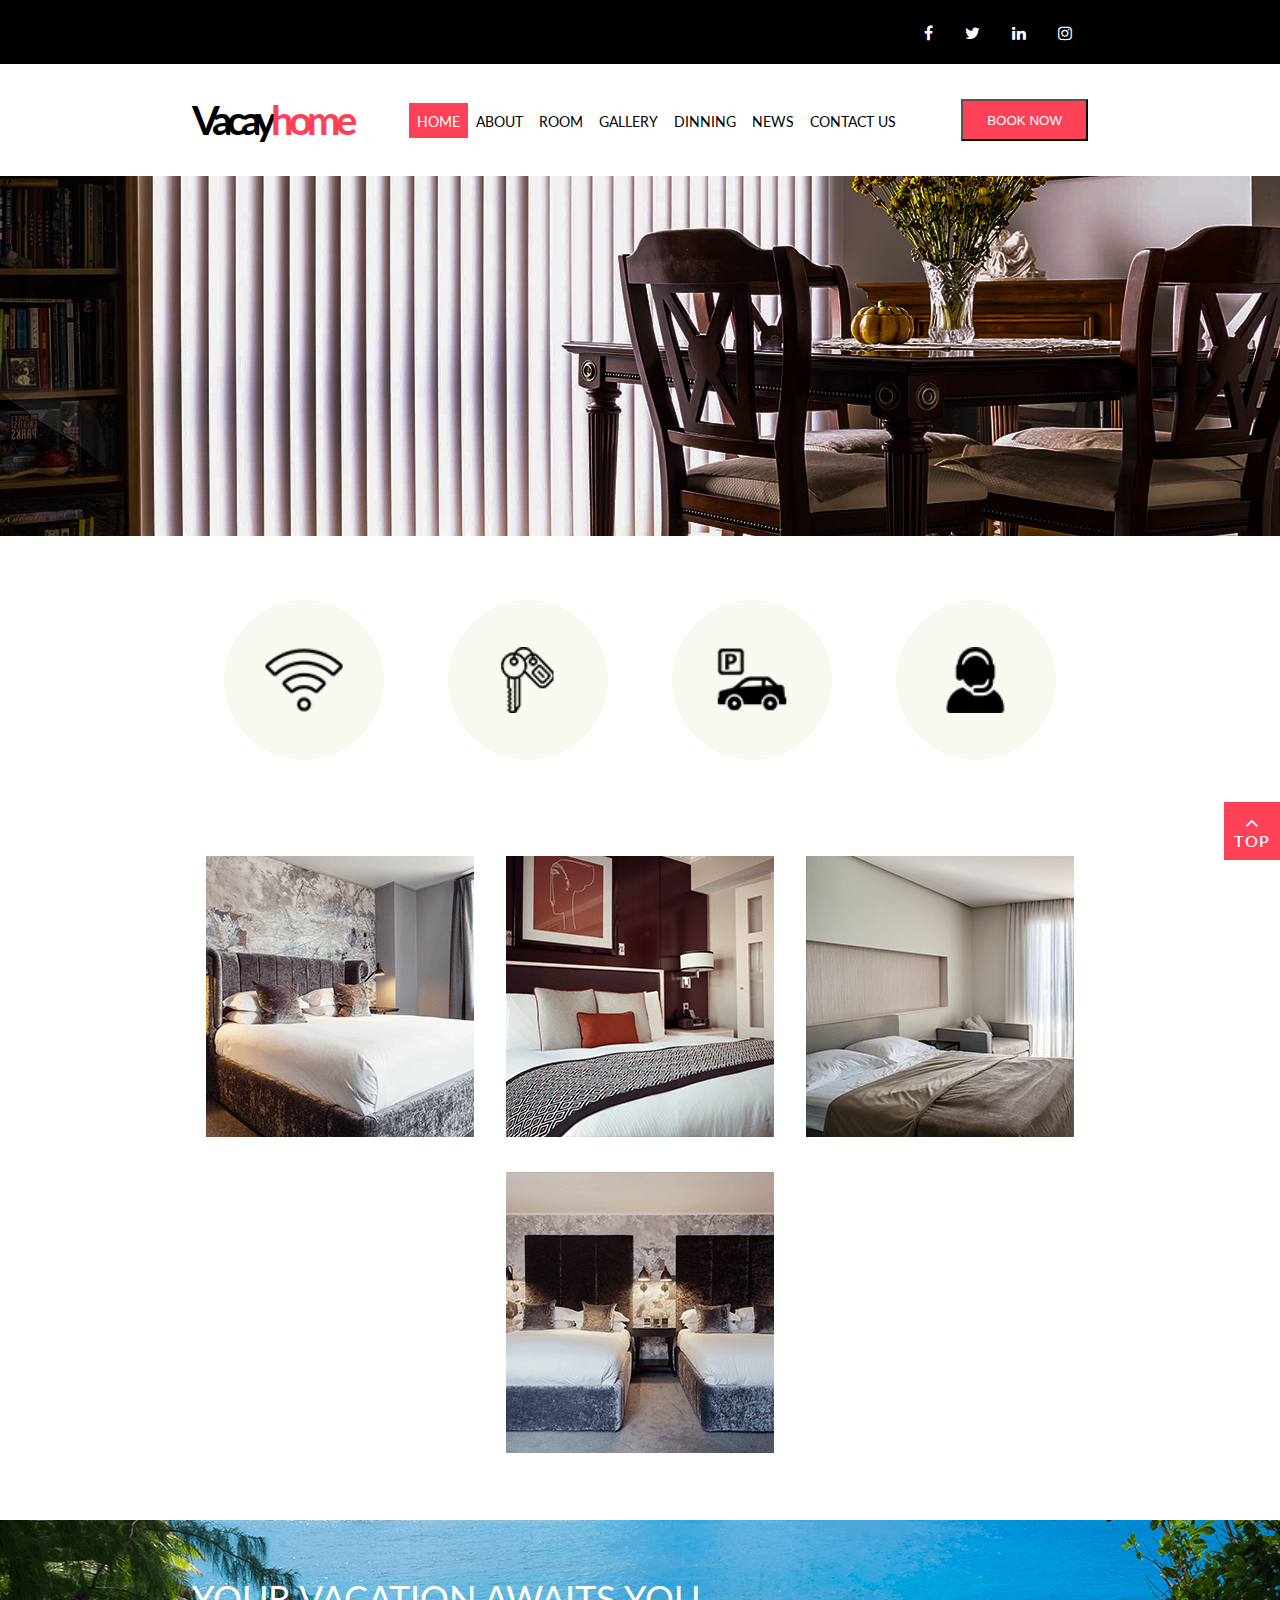
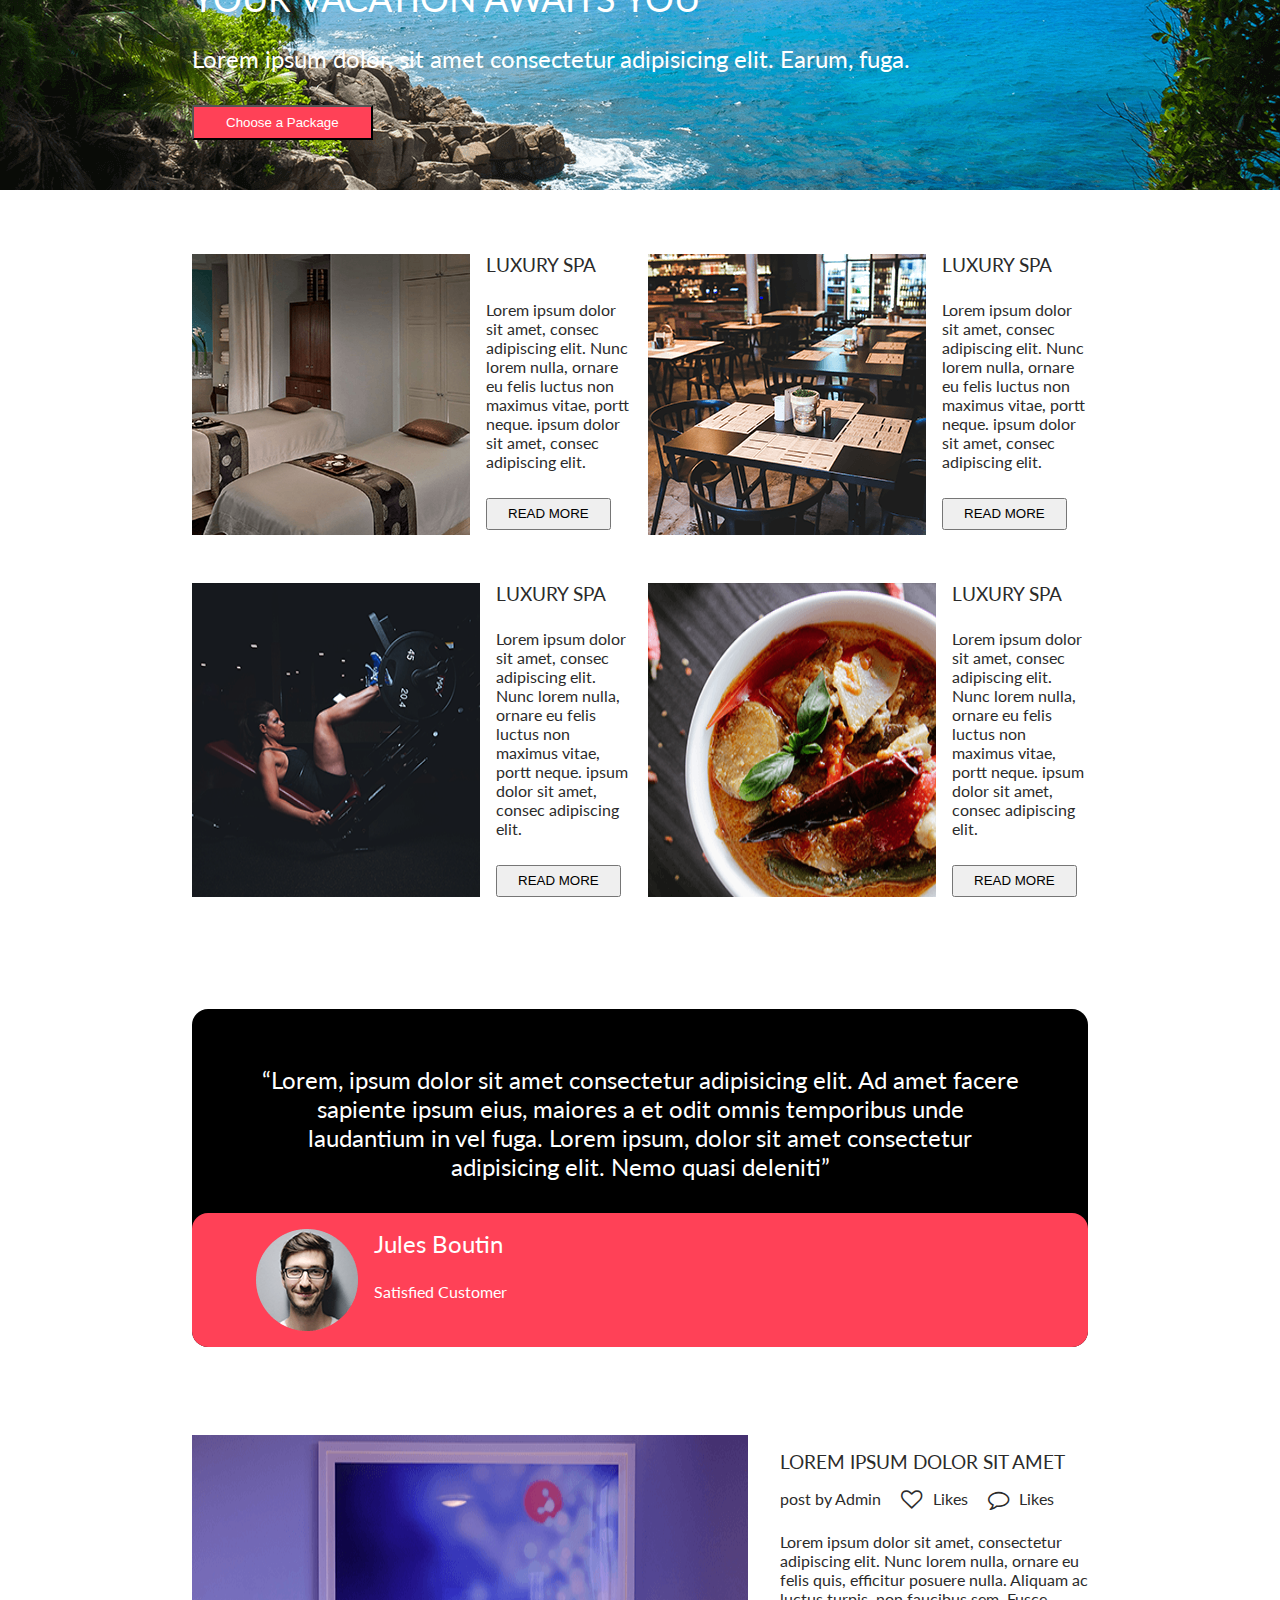
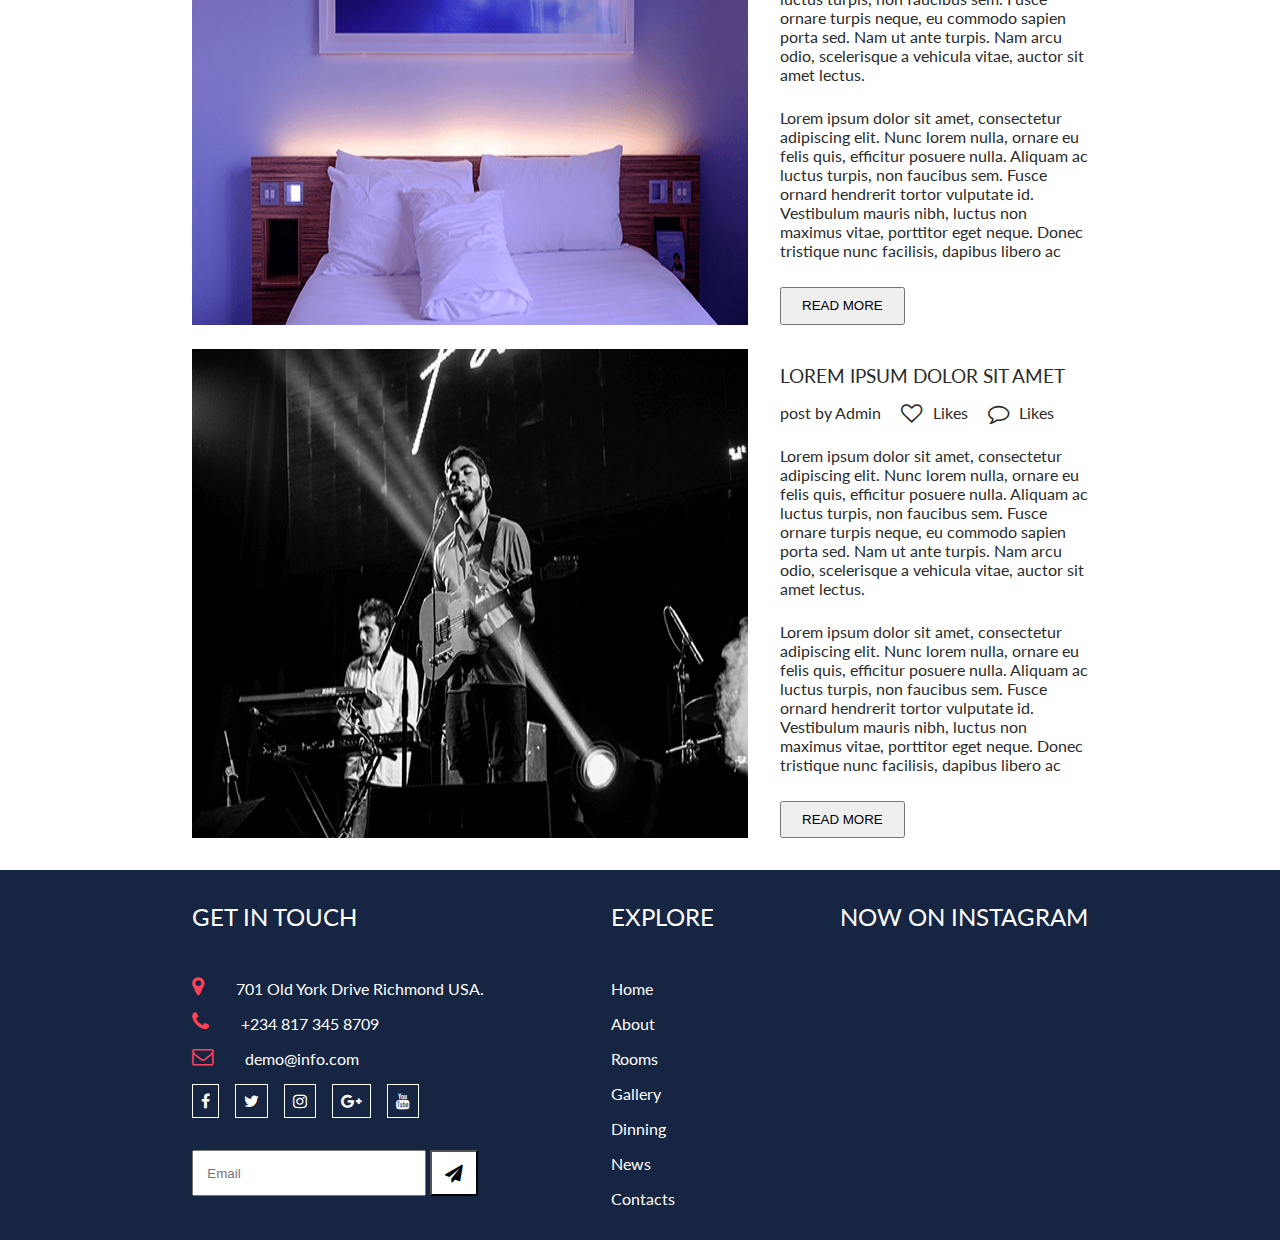
<file: index.html>
<!DOCTYPE html>
<html lang="en">
<head>
  <meta charset="UTF-8">
  <meta http-equiv="X-UA-Compatible" content="IE=edge">
  <meta name="viewport" content="width=device-width, initial-scale=1.0">
  
  <link rel="stylesheet" href="assets/font-awesome/css/font-awesome.min.css">
  <link rel="stylesheet" href="css/main.css">
  <script src="./js/script.js" defer></script>

  <title>VacayHome</title>
</head>
<body>
  <header id="scroll-up">

    <!-- header that contains the social-media-icons -->
    <section class="secondary-header">
      <div class="secondary-header__social-links container">
        <a href="https://facebook.com"><i class="fa fa-facebook"></i></a> 
        <a href="https://twitter.com"><i class="fa fa-twitter"></i></a>
        <a href="https://linkedin.com"><i class="fa fa-linkedin"></i></a>
        <a href="https://linkedin.com"><i class="fa fa-instagram"></i></a>

      </div>

    </section>

    <!-- main header contains main page's nav bar -->
    <section class="primary-header container">
      <nav class="navbar ">
        <a href="index.html"><h2 class="brand-name">Vacay<span>home</span></h2></a>
        
        <ul class="nav-links nav nav-tabs">
          <li role="presentation" class="nav-item active"><a href="index.html" aria-controls="home" role="tab" data-toggle="tab">HOME </a></li>
          <li role="presentation" class="nav-item"><a href="pages/about.html" aria-controls="about" role="tab">ABOUT</a></li>
          <li role="presentation" class="nav-item"><a href="./pages/room.html" aria-controls="room" role="tab">ROOM</a></li>
          <li role="presentation" class="nav-item"><a href="./pages/gallery.html" aria-controls="gallery" role="tab">GALLERY</a></li>
          <li role="presentation" class="nav-item"><a href="./pages/dinning.html" aria-controls="dinning" role="tab">DINNING</a></li>
          <li role="presentation" class="nav-item"><a href="./pages/news.html" aria-controls="news" role="tab">NEWS</a></li>
          <li role="presentation" class="nav-item"><a href="./pages/contact-us.html" aria-controls="contact" role="tab">CONTACT US</a></li>

        </ul>

        <div class="nav-toggler">
          <span></span>
          <span></span>
          <span></span>
        </div>

        <button class="btn btn-book">BOOK NOW</button>
    
      </nav>
    </section>

    <section class="carousel">

     
    </section>

    
  </header>
  <main>
    <!-- packages and packages cards section -->
    <section class="services container">
      <div class="services-items">
        <div class="circle">
          <img src="assets/images/icons/wifi.png" alt="" srcset="">
        </div>
        <div class="circle">
          <img src="assets/images/icons/key.png" alt="" srcset="">

        </div>
        <div class="circle">
          <img src="assets/images/icons/car.png" alt="" srcset="">

        </div>
        <div class="circle">
          <img src="assets/images/icons/user.png" alt="" srcset="">

        </div>
      
      </div>
    </section>

    <!-- gallery sections contains showcase images -->
    <section class="gallery container">
      <div class="gallery-images">
        <div>
          <img src="assets/images/room1.png" alt="" srcset="">
        </div>
        <div>
          <img src="assets/images/room2.png" alt="" srcset="">
        </div>
        <div>
          <img src="assets/images/room3.png" alt="" srcset="">
        </div>
        <div>
          <img src="assets/images/room4.png" alt="" srcset="">
        </div>

      </div>

    </section>

    <!-- choose package section -->
    <section class="choose-package">
      <div class="choose-package__description container">
        <h2>YOUR VACATION AWAITS YOU</h2>
        <p>Lorem ipsum dolor, sit amet consectetur adipisicing elit. Earum, fuga.</p>

        <button class="choose-package__btn btn">Choose a Package</button>
      </div>
    </section>

    <!-- overview -->
    <section class="overview container">
      <div class="overview-container">
        <div class="overview-container-1">
          <div class="overview-container__main-card">
            <img src="assets/images/category1.png" alt="" srcset="">
            <div class="overview-container__sub-card">
              <h3 class="card-title">LUXURY SPA</h3>
              <p class="card-body">Lorem ipsum dolor sit amet, consec adipiscing elit. Nunc lorem nulla, ornare eu felis luctus non maximus vitae, portt neque. ipsum dolor sit amet, consec adipiscing elit.</p>
              <button class="overview__cards--card__btn">READ MORE</button>
            </div>
          </div>
  
          <div class="overview-container__main-card">
            <img src="assets/images/category2.png" alt="" srcset="">
            <div class="overview-container__sub-card">
              <h3 class="card-title">LUXURY SPA</h3>
              <p class="card-body">Lorem ipsum dolor sit amet, consec adipiscing elit. Nunc lorem nulla, ornare eu felis luctus non maximus vitae, portt neque. ipsum dolor sit amet, consec adipiscing elit.</p>
              <button class="overview__cards--card__btn">READ MORE</button>
            </div>
          </div>
        </div>

        <div class="overview-container-2">
          <div class="overview-container__main-card">
            <img src="assets/images/category3.png" alt="" srcset="">
            <div class="overview-container__sub-card">
              <h3 class="card-title">LUXURY SPA</h3>
              <p class="card-body">Lorem ipsum dolor sit amet, consec adipiscing elit. Nunc lorem nulla, ornare eu felis luctus non maximus vitae, portt neque. ipsum dolor sit amet, consec adipiscing elit.</p>
              <button class="overview__cards--card__btn">READ MORE</button>
            </div>
          </div>
  
          <div class="overview-container__main-card">
            <img src="assets/images/category4.png" alt="" srcset="">
            <div class="overview-container__sub-card">
              <h3 class="card-title">LUXURY SPA</h3>
              <p class="card-body">Lorem ipsum dolor sit amet, consec adipiscing elit. Nunc lorem nulla, ornare eu felis luctus non maximus vitae, portt neque. ipsum dolor sit amet, consec adipiscing elit.</p>
              <button class="overview__cards--card__btn">READ MORE</button>
            </div>
          </div>
        </div>

       
      </div>
    </section>


    <!-- testimonial carousel section -->
    <section class="testimonial container">
      <div class="testimonial__testimonial-content ">
        <div class="testimonial-content--paragraph-div">
          <p>“Lorem, ipsum dolor sit amet consectetur adipisicing elit. Ad amet facere sapiente ipsum eius, maiores a et odit omnis temporibus unde laudantium in vel fuga. Lorem ipsum, dolor sit amet consectetur adipisicing elit. Nemo quasi deleniti”</p>
        </div>
       
        
        <div class="testimonial__user-info">
          <img src="assets/images/client1.png" alt="" srcset="">
          <div class="user-info-bio">
            <h2 class="client-name">Jules Boutin</h2>
            <p class="client-title">Satisfied Customer</p>
          </div>
        </div>
      </div>
    </section>

    <!-- blog posts section -->
    <section class="blog container">
      <div class="blog-container">
        <div class="blog-container__posts">
          <img src="assets/images/blog1.png" alt="" srcset="">
          <div class="blog-post">
            <h3>LOREM IPSUM DOLOR SIT AMET</h3>
            <div class="blog-activities">
              <span>post by Admin</span>
              <span><i class="fa fa-heart-o fa-lg"></i>Likes</span>
              <span><i class="fa fa-comment-o fa-lg"></i>Likes</span>
               <p>Lorem ipsum dolor sit amet, consectetur adipiscing elit. Nunc lorem nulla, ornare eu felis quis, efficitur posuere nulla. Aliquam ac luctus turpis, non faucibus sem. Fusce ornare turpis neque, eu commodo sapien porta sed. Nam ut ante turpis. Nam arcu odio, scelerisque a vehicula vitae, auctor sit amet lectus.</p>
  
               <p class="paragraph-2">Lorem ipsum dolor sit amet, consectetur adipiscing elit. Nunc lorem nulla, ornare eu felis quis, efficitur posuere nulla. Aliquam ac luctus turpis, non faucibus sem. Fusce ornard hendrerit tortor vulputate id. Vestibulum mauris nibh, luctus non maximus vitae, porttitor eget neque. Donec tristique nunc facilisis, dapibus libero ac</p>
  
               <button class="blog-post__btn btn">READ MORE</button>
  
            </div>
          </div>
        </div> 

        <div class="blog-container__posts">
          <img src="assets/images/blog2.png" alt="" srcset="">
          <div class="blog-post">
            <h3>LOREM IPSUM DOLOR SIT AMET</h3>
            <div class="blog-activities">
              <span>post by Admin</span>
              <span><i class="fa fa-heart-o fa-lg"></i>Likes</span>
              <span><i class="fa fa-comment-o fa-lg"></i>Likes</span>
               <p>Lorem ipsum dolor sit amet, consectetur adipiscing elit. Nunc lorem nulla, ornare eu felis quis, efficitur posuere nulla. Aliquam ac luctus turpis, non faucibus sem. Fusce ornare turpis neque, eu commodo sapien porta sed. Nam ut ante turpis. Nam arcu odio, scelerisque a vehicula vitae, auctor sit amet lectus.</p>
  
               <p class="paragraph-2">Lorem ipsum dolor sit amet, consectetur adipiscing elit. Nunc lorem nulla, ornare eu felis quis, efficitur posuere nulla. Aliquam ac luctus turpis, non faucibus sem. Fusce ornard hendrerit tortor vulputate id. Vestibulum mauris nibh, luctus non maximus vitae, porttitor eget neque. Donec tristique nunc facilisis, dapibus libero ac</p>
  
               <button class="blog-post__btn btn">READ MORE</button>
  
            </div>
          </div>
        </div> 
       
      </div> 

     
     
       
    </section>
  </main>

  <!-- footer section -->
  <footer>
    <div class="container">
      <div class="get-in-touch">
        <h2>GET IN TOUCH</h2>
        <div class="map-div">
          <i class="fa fa-map-marker fa-lg"></i>
          <span>701 Old York Drive Richmond USA.</span>
        </div>
        <div class="telephone-div">
          <i class="fa fa-phone fa-lg"></i>
          <a href="tel: +234 817 345 8709">+234 817 345 8709</a>
        </div>
        <div class="email-div">
          <i class="fa fa-envelope-o fa-lg"></i>
          <a href="mailto: demo@info.com">demo@info.com</a>
        </div>
        <div class="footer-social-links">
          <a href="#"><i class="fa fa-facebook"></i></a>
          <a href="#"><i class="fa fa-twitter"></i></a>
          <a href="#"><i class="fa fa-instagram"></i></a>
          <a href="#"><i class="fa fa-google-plus"></i></a>
          <a href="#"><i class="fa fa-youtube"></i></a>

        </div>
        <span class="email-span">
          <input type="email" placeholder="Email">
          <button><i class="fa fa-paper-plane fa-lg"></i></button>
      
        </span>
         
      </div>

      <div class="explore">
        <h2>EXPLORE</h2>
        <ul>
          <li><a href="index.html">Home</a></li>
          <li><a href="./pages/about.html">About</a></li>
          <li><a href="./pages/room.html">Rooms</a></li>
          <li><a href="./pages/gallery.html">Gallery</a></li>
          <li><a href="./pages/dinning.html">Dinning</a></li>
          <li><a href="./pages/news.html">News</a></li>
          <li><a href="./pages/contact-us.html">Contacts</a></li>

        </ul>
      </div>
      <div class="instagram-now">
        <h2>NOW ON INSTAGRAM</h2>
      </div>
    </div>

  </footer>

 
  <a href="#scroll-up" id="scroll-top">
    <span><i class="fa fa-angle-up fa-lg"></i></span>
    <span>TOP</span>
  </a>


</body>
</html>
</file>
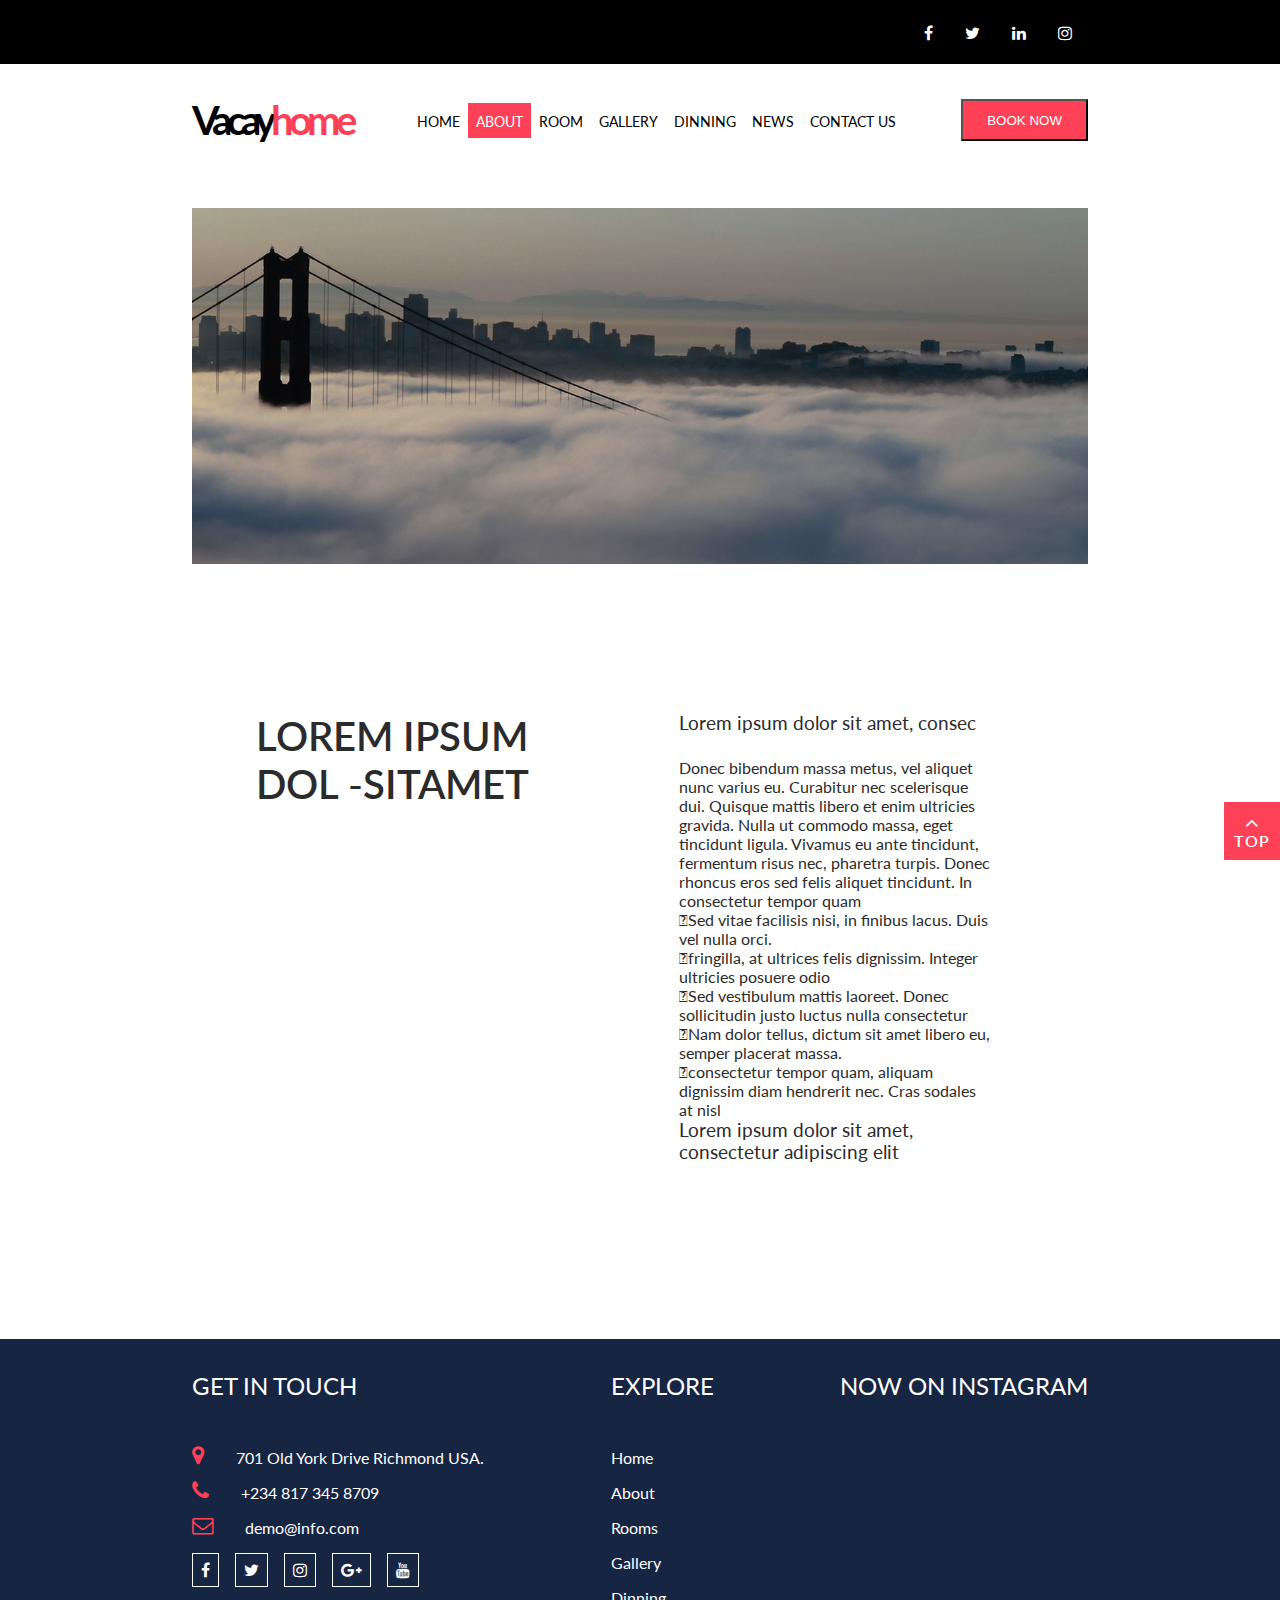
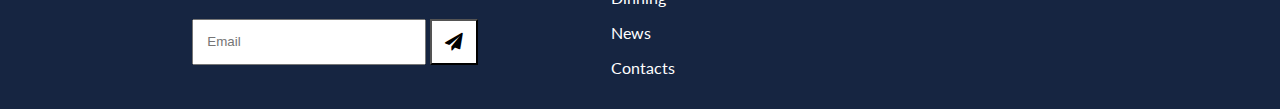
<file: pages/about.html>
<!DOCTYPE html>
<html lang="en">
<head>
  <meta charset="UTF-8">
  <meta http-equiv="X-UA-Compatible" content="IE=edge">
  <meta name="viewport" content="width=device-width, initial-scale=1.0">

  <link rel="stylesheet" href="../assets/font-awesome/css/font-awesome.min.css">

  <link rel="stylesheet" href="../css/main.css">
  <link rel="stylesheet" href="../css/about.css">
  <script src="../js/script.js" defer></script>
  <title>About</title>
</head>
<body>
  <header id="scroll-up">

    <!-- header that contains the social-media-icons -->
    <section class="secondary-header">
      <div class="secondary-header__social-links container">
        <a href="https://facebook.com"><i class="fa fa-facebook"></i></a> 
        <a href="https://twitter.com"><i class="fa fa-twitter"></i></a>
        <a href="https://linkedin.com"><i class="fa fa-linkedin"></i></a>
        <a href="https://linkedin.com"><i class="fa fa-instagram"></i></a>

      </div>

    </section>

    <!-- main header contains main page's nav bar -->
    <section class="primary-header">
      <nav class="navbar container">
        <a href="index.html"><h2 class="brand-name">Vacay<span>home</span></h2></a>
        <ul class="nav-links nav nav-tabs">
          <li role="presentation" class="nav-item "><a href="../index.html" aria-controls="home" role="tab" data-toggle="tab">HOME</a></li>
          <li role="presentation" class="nav-item active"><a href="./about.html" aria-controls="about" role="tab">ABOUT</a></li>
          <li role="presentation" class="nav-item"><a href="./room.html" aria-controls="room" role="tab">ROOM</a></li>
          <li role="presentation" class="nav-item"><a href="./gallery.html" aria-controls="gallery" role="tab">GALLERY</a></li>
          <li role="presentation" class="nav-item"><a href="./dinning.html" aria-controls="dinning" role="tab">DINNING</a></li>
          <li role="presentation" class="nav-item"><a href="./news.html" aria-controls="news" role="tab">NEWS</a></li>
          <li role="presentation" class="nav-item"><a href="./contact-us.html" aria-controls="contact" role="tab">CONTACT US</a></li>
        </ul>
        <div class="nav-toggler">
          <span></span>
          <span></span>
          <span></span>
        </div>
        <button class="btn btn-book">BOOK NOW</button>
      </nav>
    </section>

    <section class="hero container">
     <img src="../assets/images/banner3.jpg" alt="" srcset="">

    </section>

    <section class="about container">
      <div class="about__container-flex">
        <h1>
          <span> LOREM IPSUM</span>
          <span>DOL -SITAMET</span> 
        </h1>
        <div class="about-description">
          <h3>Lorem ipsum dolor sit amet, consec</h3>
          <p>Donec bibendum massa metus, vel aliquet nunc varius eu. Curabitur nec scelerisque dui. Quisque mattis libero et enim ultricies gravida. Nulla ut commodo massa, eget tincidunt ligula. Vivamus eu ante tincidunt, fermentum risus nec, pharetra turpis. Donec rhoncus eros sed felis aliquet tincidunt. In consectetur tempor quam</p>

          <ul>
            <li>Sed vitae facilisis nisi, in finibus lacus. Duis vel nulla orci.</li>
            <li>fringilla, at ultrices felis dignissim. Integer ultricies posuere odio</li>
            <li>Sed vestibulum mattis laoreet. Donec sollicitudin justo luctus nulla consectetur</li>
            <li>Nam dolor tellus, dictum sit amet libero eu, semper placerat massa.</li>
            <li>consectetur tempor quam, aliquam dignissim diam hendrerit nec. Cras sodales at nisl</li>
           
          </ul>

          <h3>Lorem ipsum dolor sit amet, consectetur adipiscing elit</h3>
        </div>
      </div>
    </section>

    
  </header>

  
 
  <!-- footer section -->
  <footer>
    <div class="container">
      <div class="get-in-touch">
        <h2>GET IN TOUCH</h2>
        <div class="map-div">
          <i class="fa fa-map-marker fa-lg"></i>
          <span>701 Old York Drive Richmond USA.</span>
        </div>
        <div class="telephone-div">
          <i class="fa fa-phone fa-lg"></i>
          <a href="tel: +234 817 345 8709">+234 817 345 8709</a>
        </div>
        <div class="email-div">
          <i class="fa fa-envelope-o fa-lg"></i>
          <a href="mailto: demo@info.com">demo@info.com</a>
        </div>
        <div class="footer-social-links">
          <a href="#"><i class="fa fa-facebook"></i></a>
          <a href="#"><i class="fa fa-twitter"></i></a>
          <a href="#"><i class="fa fa-instagram"></i></a>
          <a href="#"><i class="fa fa-google-plus"></i></a>
          <a href="#"><i class="fa fa-youtube"></i></a>

        </div>
        <span class="email-span">
          <input type="email" placeholder="Email">
          <button><i class="fa fa-paper-plane fa-lg"></i></button>
      
        </span>
         
      </div>

      <div class="explore">
        <h2>EXPLORE</h2>
        <ul>
          <li><a href="../index.html">Home</a></li>
          <li><a href="./about.html">About</a></li>
          <li><a href="./room.html">Rooms</a></li>
          <li><a href="./gallery.html">Gallery</a></li>
          <li><a href="./dinning.html">Dinning</a></li>
          <li><a href="./news.html">News</a></li>
          <li><a href="./contact-us.html">Contacts</a></li>

        </ul>
      </div>
      <div class="instagram-now">
        <h2>NOW ON INSTAGRAM</h2>
      </div>
    </div>

  </footer>

 
  <a href="#scroll-up" id="scroll-top">
    <span><i class="fa fa-angle-up fa-lg"></i></span>
    <span>TOP</span>
  </a>
  
</body>
</html>
</file>
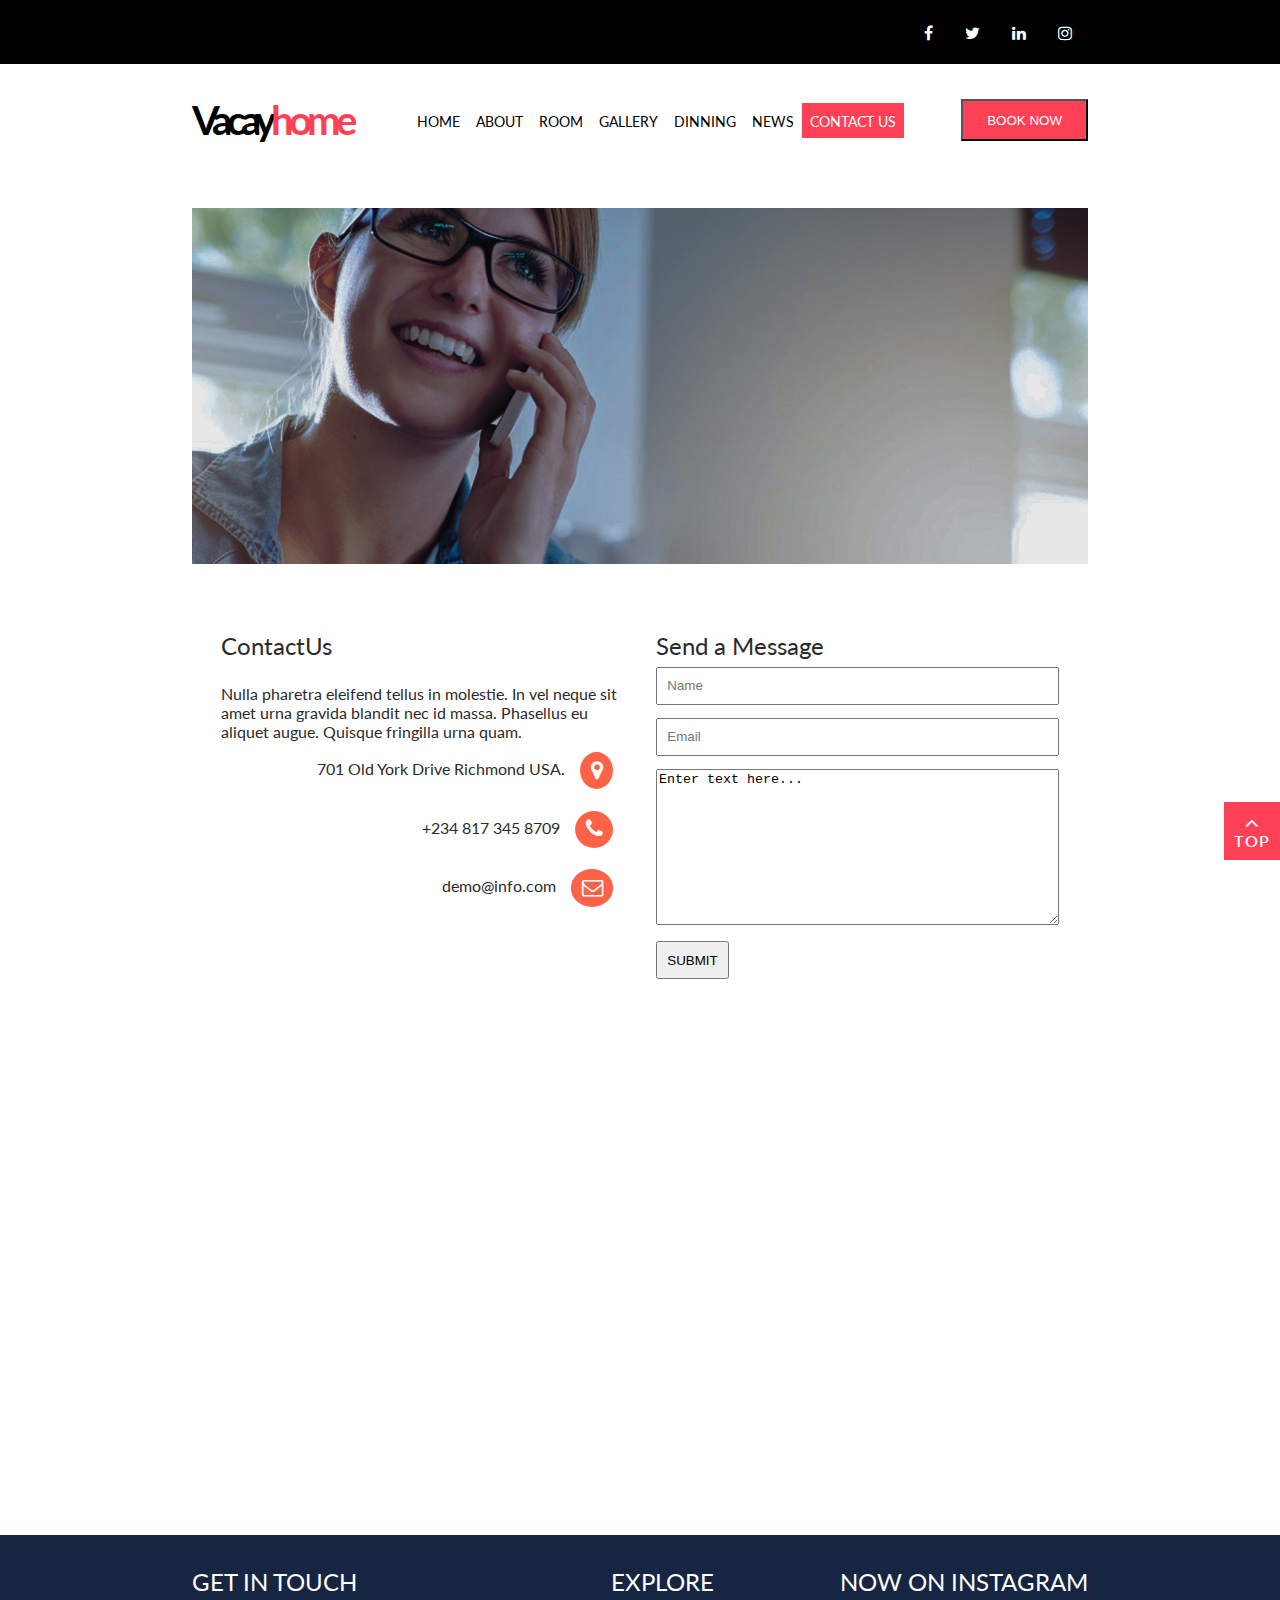
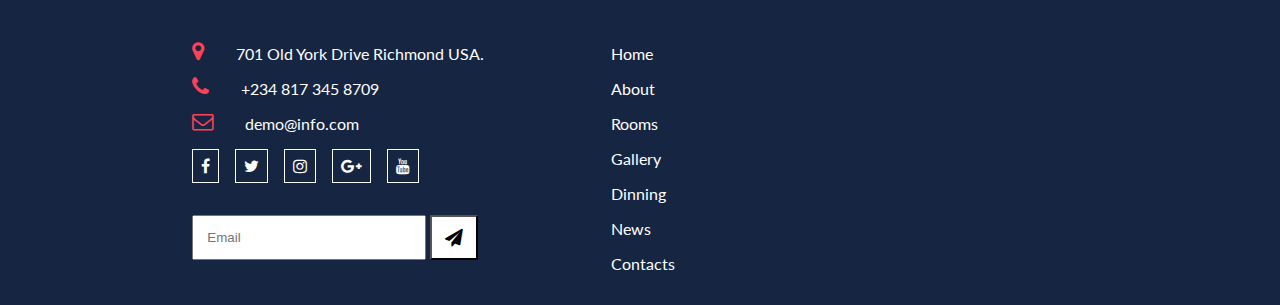
<file: pages/contact-us.html>
<!DOCTYPE html>
<html lang="en">
<head>
  <meta charset="UTF-8">
  <meta http-equiv="X-UA-Compatible" content="IE=edge">
  <meta name="viewport" content="width=device-width, initial-scale=1.0">

  <link rel="stylesheet" href="../assets/font-awesome/css/font-awesome.min.css">

  <link rel="stylesheet" href="../css/main.css">
  <link rel="stylesheet" href="../css/contact-us.css">
  <script src="../js/script.js" defer></script>

  <title>Contact us</title>
</head>
<body>
  <header id="scroll-up">

    <!-- header that contains the social-media-icons -->
    <section class="secondary-header">
      <div class="secondary-header__social-links container">
        <a href="https://facebook.com"><i class="fa fa-facebook"></i></a> 
        <a href="https://twitter.com"><i class="fa fa-twitter"></i></a>
        <a href="https://linkedin.com"><i class="fa fa-linkedin"></i></a>
        <a href="https://linkedin.com"><i class="fa fa-instagram"></i></a>

      </div>

    </section>

    <!-- main header contains main page's nav bar -->
    <section class="primary-header">
      <nav class="navbar container">
        <a href="index.html"><h2 class="brand-name">Vacay<span>home</span></h2></a>
        <ul class="nav-links nav nav-tabs">
          <li role="presentation" class="nav-item"><a href="../index.html" aria-controls="home" role="tab" data-toggle="tab">HOME</a></li>
          <li role="presentation" class="nav-item"><a href="./about.html" aria-controls="about" role="tab">ABOUT</a></li>
          <li role="presentation" class="nav-item"><a href="./room.html" aria-controls="room" role="tab">ROOM</a></li>
          <li role="presentation" class="nav-item"><a href="./gallery.html" aria-controls="gallery" role="tab">GALLERY</a></li>
          <li role="presentation" class="nav-item"><a href="./dinning.html" aria-controls="dinning" role="tab">DINNING</a></li>
          <li role="presentation" class="nav-item"><a href="./news.html" aria-controls="news" role="tab">NEWS</a></li>
          <li role="presentation" class="nav-item  active"><a href="./contact-us.html" aria-controls="contact" role="tab">CONTACT US</a></li>
        </ul>
        <div class="nav-toggler">
          <span></span>
          <span></span>
          <span></span>
        </div>
        <button class="btn btn-book">BOOK NOW</button>
      </nav>
    </section>

    <section class="hero container">
     <img src="../assets/images/banner4.jpg" alt="" srcset="">

    </section>

  </header>
  <main>
    <section class="contact">
      <div class="container contact__container">
        <div class="contact-us">
          <h2><span>Contact</span>Us</h2>
          <p>Nulla pharetra eleifend tellus in molestie. In vel neque sit amet urna gravida blandit nec id massa. Phasellus eu aliquet augue. Quisque fringilla urna quam.</p>

          <span>701 Old York Drive Richmond USA. <i class="fa fa-map-marker fa-lg"></i></span>
          <span>
            <a href="tel: +234 817 345 8709">+234 817 345 8709 <i class="fa fa-phone fa-lg"></i></a></span>
          <span> <a href="mailto: demo@info.com">demo@info.com <i class="fa fa-envelope-o fa-lg"></i></a> </span>
        </div>
        <div class="send-message">
          <h2>Send a <span>Message</span></h2>
          <form action="#">
            <input type="text" placeholder="Name">
            <input type="email" placeholder="Email">
            <textarea name="comment" id="" cols="" rows="10">Enter text here...</textarea>
            <input class="submitBtn" type="submit" value="SUBMIT">

          </form>

        </div>
      </div>
    </section>

    <section class="map-section">
      <div class="container">
        <iframe src="https://www.google.com/maps/embed?pb=!1m18!1m12!1m3!1d3946.648895745267!2d4.5913222156192495!3d8.43609699393353!2m3!1f0!2f0!3f0!3m2!1i1024!2i768!4f13.1!3m3!1m2!1s0x1037b2dd52ecffe1%3A0x7e1af4d479f7df2a!2sOlunlade%20Bus%20Stop!5e0!3m2!1sen!2sng!4v1628240713761!5m2!1sen!2sng" width="100%" height="450" style="border:0;" allowfullscreen="" loading="lazy"></iframe>
      </div>
    </section>
  </main>

  
  <!-- footer section -->
  <footer>
    <div class="container">
      <div class="get-in-touch">
        <h2>GET IN TOUCH</h2>
        <div class="map-div">
          <i class="fa fa-map-marker fa-lg"></i>
          <span>701 Old York Drive Richmond USA.</span>
        </div>
        <div class="telephone-div">
          <i class="fa fa-phone fa-lg"></i>
          <a href="tel: +234 817 345 8709">+234 817 345 8709</a>
        </div>
        <div class="email-div">
          <i class="fa fa-envelope-o fa-lg"></i>
          <a href="mailto: demo@info.com">demo@info.com</a>
        </div>
        <div class="footer-social-links">
          <a href="#"><i class="fa fa-facebook"></i></a>
          <a href="#"><i class="fa fa-twitter"></i></a>
          <a href="#"><i class="fa fa-instagram"></i></a>
          <a href="#"><i class="fa fa-google-plus"></i></a>
          <a href="#"><i class="fa fa-youtube"></i></a>

        </div>
        <span class="email-span">
          <input type="email" placeholder="Email">
          <button><i class="fa fa-paper-plane fa-lg"></i></button>
      
        </span>
         
      </div>

      <div class="explore">
        <h2>EXPLORE</h2>
        <ul>
          <li><a href="../index.html">Home</a></li>
          <li><a href="./about.html">About</a></li>
          <li><a href="./room.html">Rooms</a></li>
          <li><a href="./gallery.html">Gallery</a></li>
          <li><a href="./dinning.html">Dinning</a></li>
          <li><a href="./news.html">News</a></li>
          <li><a href="./contact-us.html">Contacts</a></li>

        </ul>
      </div>
      <div class="instagram-now">
        <h2>NOW ON INSTAGRAM</h2>
      </div>
    </div>

  </footer>

 
  <a href="#scroll-up" id="scroll-top">
    <span><i class="fa fa-angle-up fa-lg"></i></span>
    <span>TOP</span>
  </a>
  
</body>
</html>
</file>
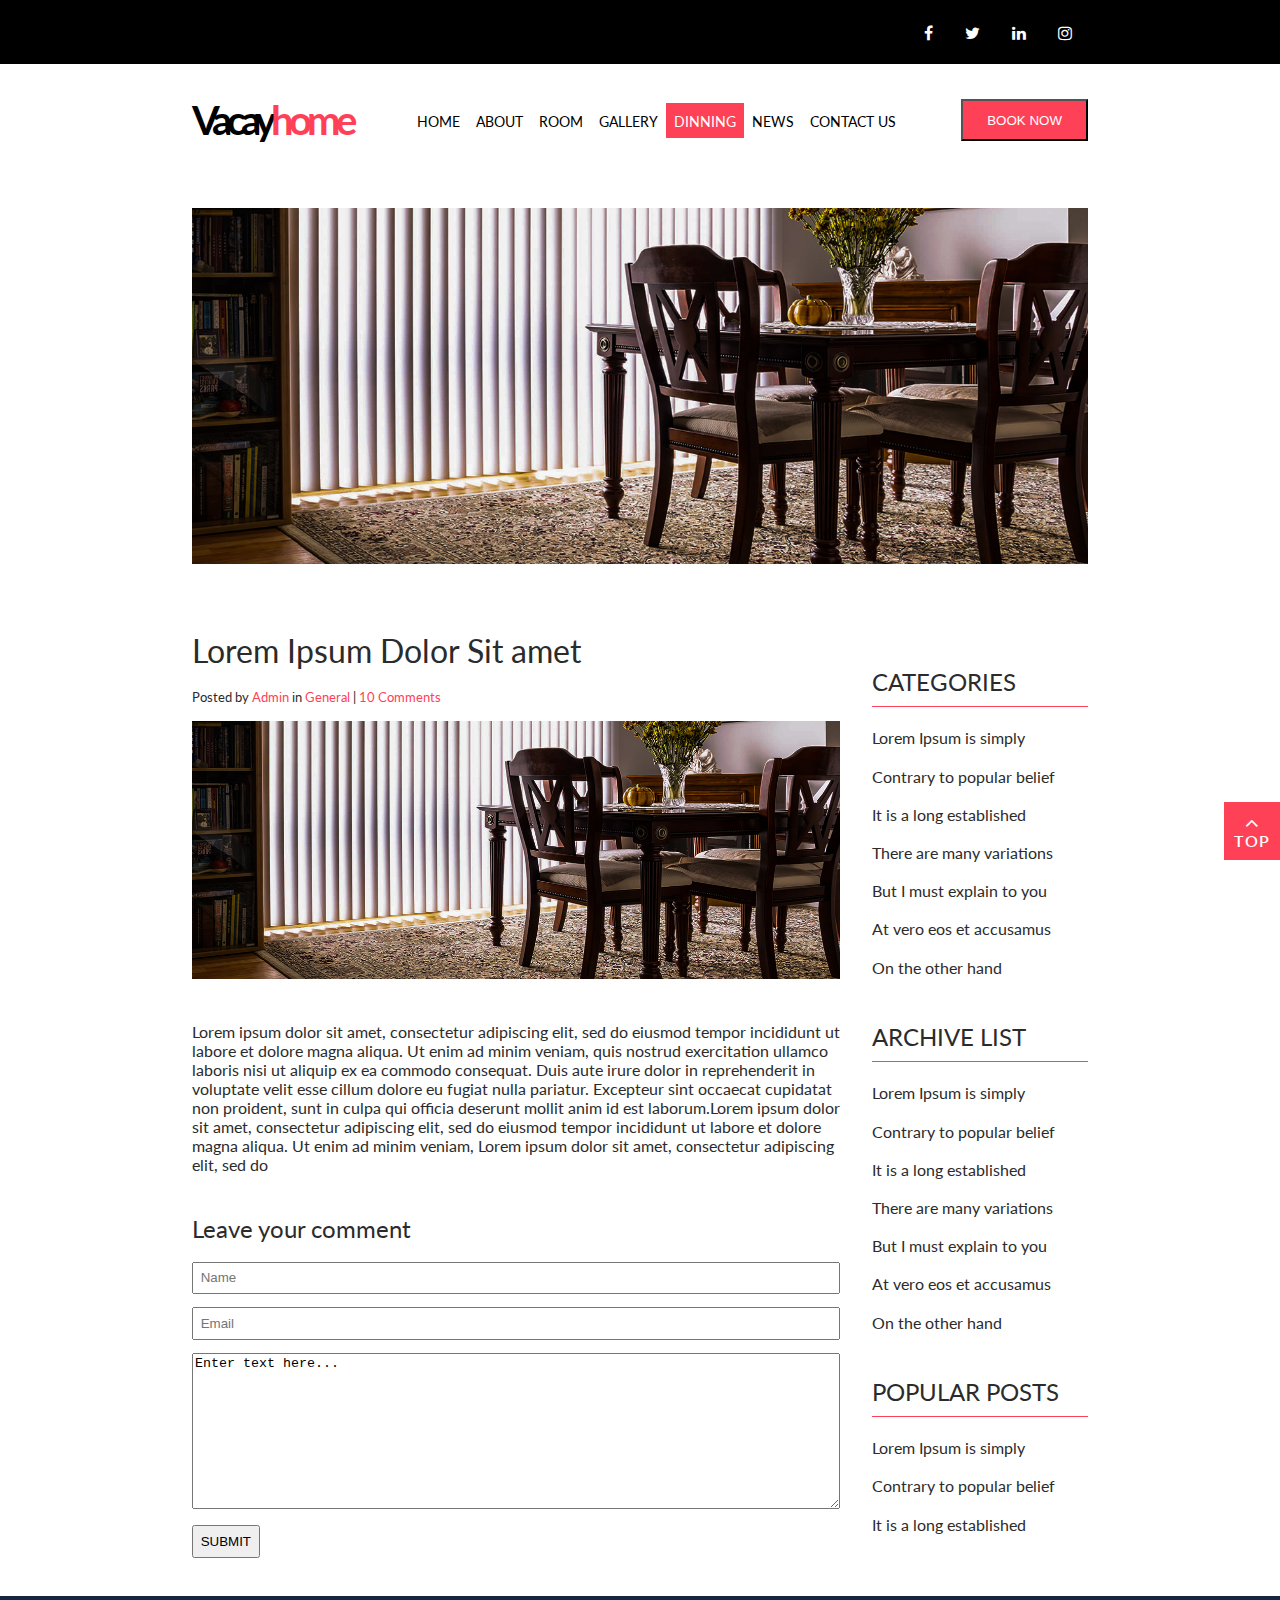
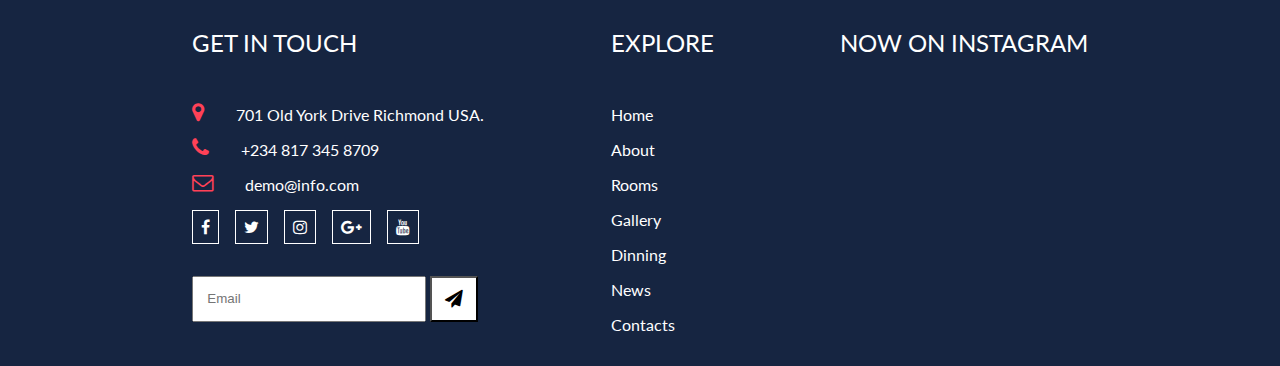
<file: pages/dinning.html>
<!DOCTYPE html>
<html lang="en">
<head>
  <meta charset="UTF-8">
  <meta http-equiv="X-UA-Compatible" content="IE=edge">
  <meta name="viewport" content="width=device-width, initial-scale=1.0">

  <link rel="stylesheet" href="../assets/font-awesome/css/font-awesome.min.css">

  <link rel="stylesheet" href="../css/main.css">
  <link rel="stylesheet" href="../css/dinning.css">
  <script src="../js/script.js" defer></script>

  <title>Dinning</title>
</head>
<body>
  <header id="scroll-up">

    <!-- header that contains the social-media-icons -->
    <section class="secondary-header">
      <div class="secondary-header__social-links container">
        <a href="https://facebook.com"><i class="fa fa-facebook"></i></a> 
        <a href="https://twitter.com"><i class="fa fa-twitter"></i></a>
        <a href="https://linkedin.com"><i class="fa fa-linkedin"></i></a>
        <a href="https://linkedin.com"><i class="fa fa-instagram"></i></a>

      </div>

    </section>

    <!-- main header contains main page's nav bar -->
    <section class="primary-header">
      <nav class="navbar container">
        <a href="index.html"><h2 class="brand-name">Vacay<span>home</span></h2></a>
        <ul class="nav-links nav nav-tabs">
          <li role="presentation" class="nav-item"><a href="../index.html" aria-controls="home" role="tab" data-toggle="tab">HOME</a></li>
          <li role="presentation" class="nav-item"><a href="./about.html" aria-controls="about" role="tab">ABOUT</a></li>
          <li role="presentation" class="nav-item"><a href="./room.html" aria-controls="room" role="tab">ROOM</a></li>
          <li role="presentation" class="nav-item"><a href="./gallery.html" aria-controls="gallery" role="tab">GALLERY</a></li>
          <li role="presentation" class="nav-item  active"><a href="./dinning.html" aria-controls="dinning" role="tab">DINNING</a></li>
          <li role="presentation" class="nav-item"><a href="./news.html" aria-controls="news" role="tab">NEWS</a></li>
          <li role="presentation" class="nav-item"><a href="./contact-us.html" aria-controls="contact" role="tab">CONTACT US</a></li>
        </ul>

        <div class="nav-toggler">
          <span></span>
          <span></span>
          <span></span>
        </div>
        <button class="btn btn-book">BOOK NOW</button>
      </nav>
    </section>

    <section class="hero container">
     <img src="../assets/images/banner2.jpg" alt="" srcset="">

    </section>

   
    
  </header>

  <main>
    <section class="dining">
      <div class="container dinning__container">
        <div class="dinning-main">
          <h1>Lorem Ipsum Dolor Sit amet</h1>
          <small>Posted by <span>Admin</span>  in <span>General</span>  | <span>10 Comments</span> </small>

          <img src="../assets/images/banner2.jpg" alt="">

          <p>Lorem ipsum dolor sit amet, consectetur adipiscing elit, sed do eiusmod tempor incididunt ut labore et dolore magna aliqua. Ut enim ad minim veniam, quis nostrud exercitation ullamco laboris nisi ut aliquip ex ea commodo consequat. Duis aute irure dolor in reprehenderit in voluptate velit esse cillum dolore eu fugiat nulla pariatur. Excepteur sint occaecat cupidatat non proident, sunt in culpa qui officia deserunt mollit anim id est laborum.Lorem ipsum dolor sit amet, consectetur adipiscing elit, sed do eiusmod tempor incididunt ut labore et dolore magna aliqua. Ut enim ad minim veniam, Lorem ipsum dolor sit amet, consectetur adipiscing elit, sed do</p>

          <form action="#">
            <h2>Leave your comment</h2>

            <input type="text" placeholder="Name">
            <input type="email" placeholder="Email">
            <textarea name="comment" id="" cols="" rows="10">Enter text here...</textarea>
            <input class="submitBtn" type="submit" value="SUBMIT">

          </form>
        </div>
        <div class="dinning-aside">
          <h2>CATEGORIES</h2>
         
          <ul>
            <li>
              <a href="#">Lorem Ipsum is simply</a>
            </li>
              <li>
                <a href="#"> Contrary to popular belief</a>
              </li>
              <li><a href="#">It is a long established</a>
                </li>
                <li><a href="#">There are many variations </a>
                </li>
                <li>
                  <a href="#">But I must explain to you </a>
                </li>
                <li>
                    <a href="#">At vero eos et accusamus</a>
                </li>
                <li>
                      <a href="#"> On the other hand</a>
                </li>
          </ul>

          <h2>ARCHIVE LIST</h2>
         
          <ul>
            <li>
              <a href="#">Lorem Ipsum is simply</a>
            </li>
              <li>
                <a href="#"> Contrary to popular belief</a>
              </li>
              <li><a href="#">It is a long established</a>
                </li>
                <li><a href="#">There are many variations </a>
                </li>
                <li>
                  <a href="#">But I must explain to you </a>
                </li>
                <li>
                    <a href="#">At vero eos et accusamus</a>
                </li>
                <li>
                      <a href="#"> On the other hand</a>
                </li>
          </ul>

          <h2>POPULAR POSTS</h2>
         
          <ul>
            <li>
              <a href="#">Lorem Ipsum is simply</a>
            </li>
              <li>
                <a href="#"> Contrary to popular belief</a>
              </li>
              <li><a href="#">It is a long established</a>
                </li>
                
              
          </ul>

        </div>
      </div>
    </section>
  </main>

  
 
  <!-- footer section -->
  <footer>
    <div class="container">
      <div class="get-in-touch">
        <h2>GET IN TOUCH</h2>
        <div class="map-div">
          <i class="fa fa-map-marker fa-lg"></i>
          <span>701 Old York Drive Richmond USA.</span>
        </div>
        <div class="telephone-div">
          <i class="fa fa-phone fa-lg"></i>
          <a href="tel: +234 817 345 8709">+234 817 345 8709</a>
        </div>
        <div class="email-div">
          <i class="fa fa-envelope-o fa-lg"></i>
          <a href="mailto: demo@info.com">demo@info.com</a>
        </div>
        <div class="footer-social-links">
          <a href="#"><i class="fa fa-facebook"></i></a>
          <a href="#"><i class="fa fa-twitter"></i></a>
          <a href="#"><i class="fa fa-instagram"></i></a>
          <a href="#"><i class="fa fa-google-plus"></i></a>
          <a href="#"><i class="fa fa-youtube"></i></a>

        </div>
        <span class="email-span">
          <input type="email" placeholder="Email">
          <button><i class="fa fa-paper-plane fa-lg"></i></button>
      
        </span>
         
      </div>

      <div class="explore">
        <h2>EXPLORE</h2>
        <ul>
          <li><a href="../index.html">Home</a></li>
          <li><a href="./about.html">About</a></li>
          <li><a href="./room.html">Rooms</a></li>
          <li><a href="./gallery.html">Gallery</a></li>
          <li><a href="./dinning.html">Dinning</a></li>
          <li><a href="./news.html">News</a></li>
          <li><a href="./contact-us.html">Contacts</a></li>

        </ul>
      </div>
      <div class="instagram-now">
        <h2>NOW ON INSTAGRAM</h2>
      </div>
    </div>

  </footer>

 
  <a href="#scroll-up" id="scroll-top">
    <span><i class="fa fa-angle-up fa-lg"></i></span>
    <span>TOP</span>
  </a>
  
</body>
</html>
</file>
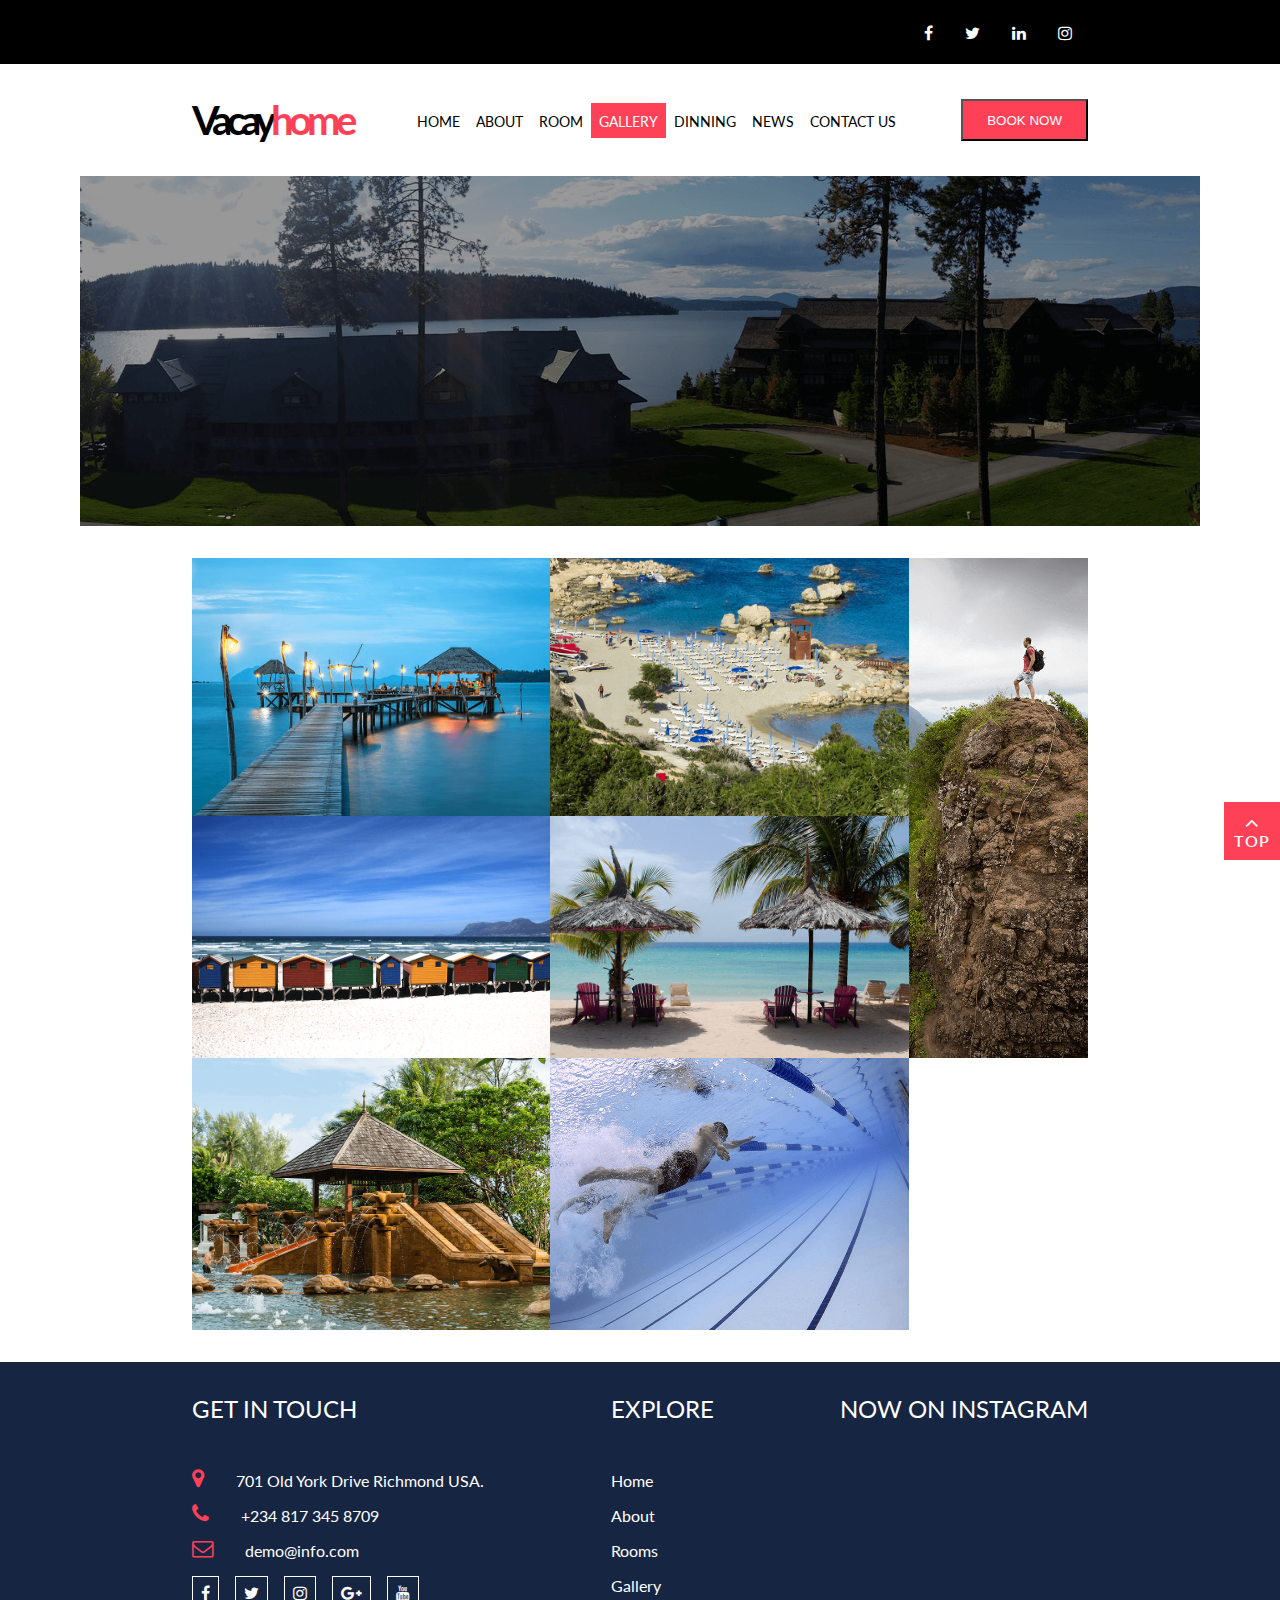
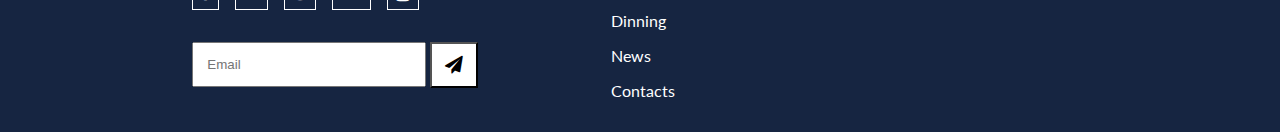
<file: pages/gallery.html>
<!DOCTYPE html>
<html lang="en">
<head>
  <meta charset="UTF-8">
  <meta http-equiv="X-UA-Compatible" content="IE=edge">
  <meta name="viewport" content="width=device-width, initial-scale=1.0">

  <link rel="stylesheet" href="../assets/font-awesome/css/font-awesome.min.css">

  <link rel="stylesheet" href="../css/main.css">
  <link rel="stylesheet" href="../css/gallery.css">
  <script src="../js/script.js" defer></script>

  <title>Gallery</title>
</head>
<body>
  <header id="scroll-up">

    <!-- header that contains the social-media-icons -->
    <section class="secondary-header">
      <div class="secondary-header__social-links container">
        <a href="https://facebook.com"><i class="fa fa-facebook"></i></a> 
        <a href="https://twitter.com"><i class="fa fa-twitter"></i></a>
        <a href="https://linkedin.com"><i class="fa fa-linkedin"></i></a>
        <a href="https://linkedin.com"><i class="fa fa-instagram"></i></a>

      </div>

    </section>

    <!-- main header contains main page's nav bar -->
    <section class="primary-header">
      <nav class="navbar container">
        <a href="index.html"><h2 class="brand-name">Vacay<span>home</span></h2></a>
        <ul class="nav-links nav nav-tabs">
          <li role="presentation" class="nav-item"><a href="../index.html" aria-controls="home" role="tab" data-toggle="tab">HOME</a></li>
          <li role="presentation" class="nav-item"><a href="./about.html" aria-controls="about" role="tab">ABOUT</a></li>
          <li role="presentation" class="nav-item"><a href="./room.html" aria-controls="room" role="tab">ROOM</a></li>
          <li role="presentation" class="nav-item  active"><a href="./gallery.html" aria-controls="gallery" role="tab">GALLERY</a></li>
          <li role="presentation" class="nav-item"><a href="./dinning.html" aria-controls="dinning" role="tab">DINNING</a></li>
          <li role="presentation" class="nav-item"><a href="./news.html" aria-controls="news" role="tab">NEWS</a></li>
          <li role="presentation" class="nav-item"><a href="./contact-us.html" aria-controls="contact" role="tab">CONTACT US</a></li>
        </ul>

        <div class="nav-toggler">
          <span></span>
          <span></span>
          <span></span>
        </div>
        <button class="btn btn-book">BOOK NOW</button>
      </nav>
    </section>

    <section class="gallery-hero ">
     <img src="../assets/images/inner-banner.png" alt="" srcset="">

    </section>

    
    
  </header>

  <main>
    <section class="gallery-section">
      <div class="container gallery">
        <figure class="gallery__item gallery__item--1">
          <img src="../assets/images/gallery1.png" class="gallery__img" alt="Image 1">
        </figure>
        <figure class="gallery__item gallery__item--2">
          <img src="../assets/images/gallery2.png" class="gallery__img" alt="Image 2">
        </figure>
        <figure class="gallery__item gallery__item--3">
          <img src="../assets/images/gallery3.png" class="gallery__img" alt="Image 3">
        </figure>
        <figure class="gallery__item gallery__item--4">
          <img src="../assets/images/gallery4.png" class="gallery__img" alt="Image 4">
        </figure>
        <figure class="gallery__item gallery__item--5">
          <img src="../assets/images/gallery5.png" class="gallery__img" alt="Image 5">
        </figure>
        <figure class="gallery__item gallery__item--6">
          <img src="../assets/images/gallery6-6.jpg" class="gallery__img" alt="Image 6">
        </figure>
        <figure class="gallery__item gallery__item--7">
          <img src="../assets/images/gallery7.png" class="gallery__img" alt="Image 6">
        </figure> 
        <figure class="gallery__item gallery__item--8">
          <img src="../assets/images/gallery8.png" class="gallery__img" alt="Image 6">
        </figure>
      </div>
    </section>
    
  </main>

  
  <!-- footer section -->
  <footer>
    <div class="container">
      <div class="get-in-touch">
        <h2>GET IN TOUCH</h2>
        <div class="map-div">
          <i class="fa fa-map-marker fa-lg"></i>
          <span>701 Old York Drive Richmond USA.</span>
        </div>
        <div class="telephone-div">
          <i class="fa fa-phone fa-lg"></i>
          <a href="tel: +234 817 345 8709">+234 817 345 8709</a>
        </div>
        <div class="email-div">
          <i class="fa fa-envelope-o fa-lg"></i>
          <a href="mailto: demo@info.com">demo@info.com</a>
        </div>
        <div class="footer-social-links">
          <a href="#"><i class="fa fa-facebook"></i></a>
          <a href="#"><i class="fa fa-twitter"></i></a>
          <a href="#"><i class="fa fa-instagram"></i></a>
          <a href="#"><i class="fa fa-google-plus"></i></a>
          <a href="#"><i class="fa fa-youtube"></i></a>

        </div>
        <span class="email-span">
          <input type="email" placeholder="Email">
          <button><i class="fa fa-paper-plane fa-lg"></i></button>
      
        </span>
         
      </div>

      <div class="explore">
        <h2>EXPLORE</h2>
        <ul>
          <li><a href="../index.html">Home</a></li>
          <li><a href="./about.html">About</a></li>
          <li><a href="./room.html">Rooms</a></li>
          <li><a href="./gallery.html">Gallery</a></li>
          <li><a href="./dinning.html">Dinning</a></li>
          <li><a href="./news.html">News</a></li>
          <li><a href="./contact-us.html">Contacts</a></li>

        </ul>
      </div>
      <div class="instagram-now">
        <h2>NOW ON INSTAGRAM</h2>
      </div>
    </div>

  </footer>

 
  <a href="#scroll-up" id="scroll-top">
    <span><i class="fa fa-angle-up fa-lg"></i></span>
    <span>TOP</span>
  </a>
  
</body>
</html>
</file>
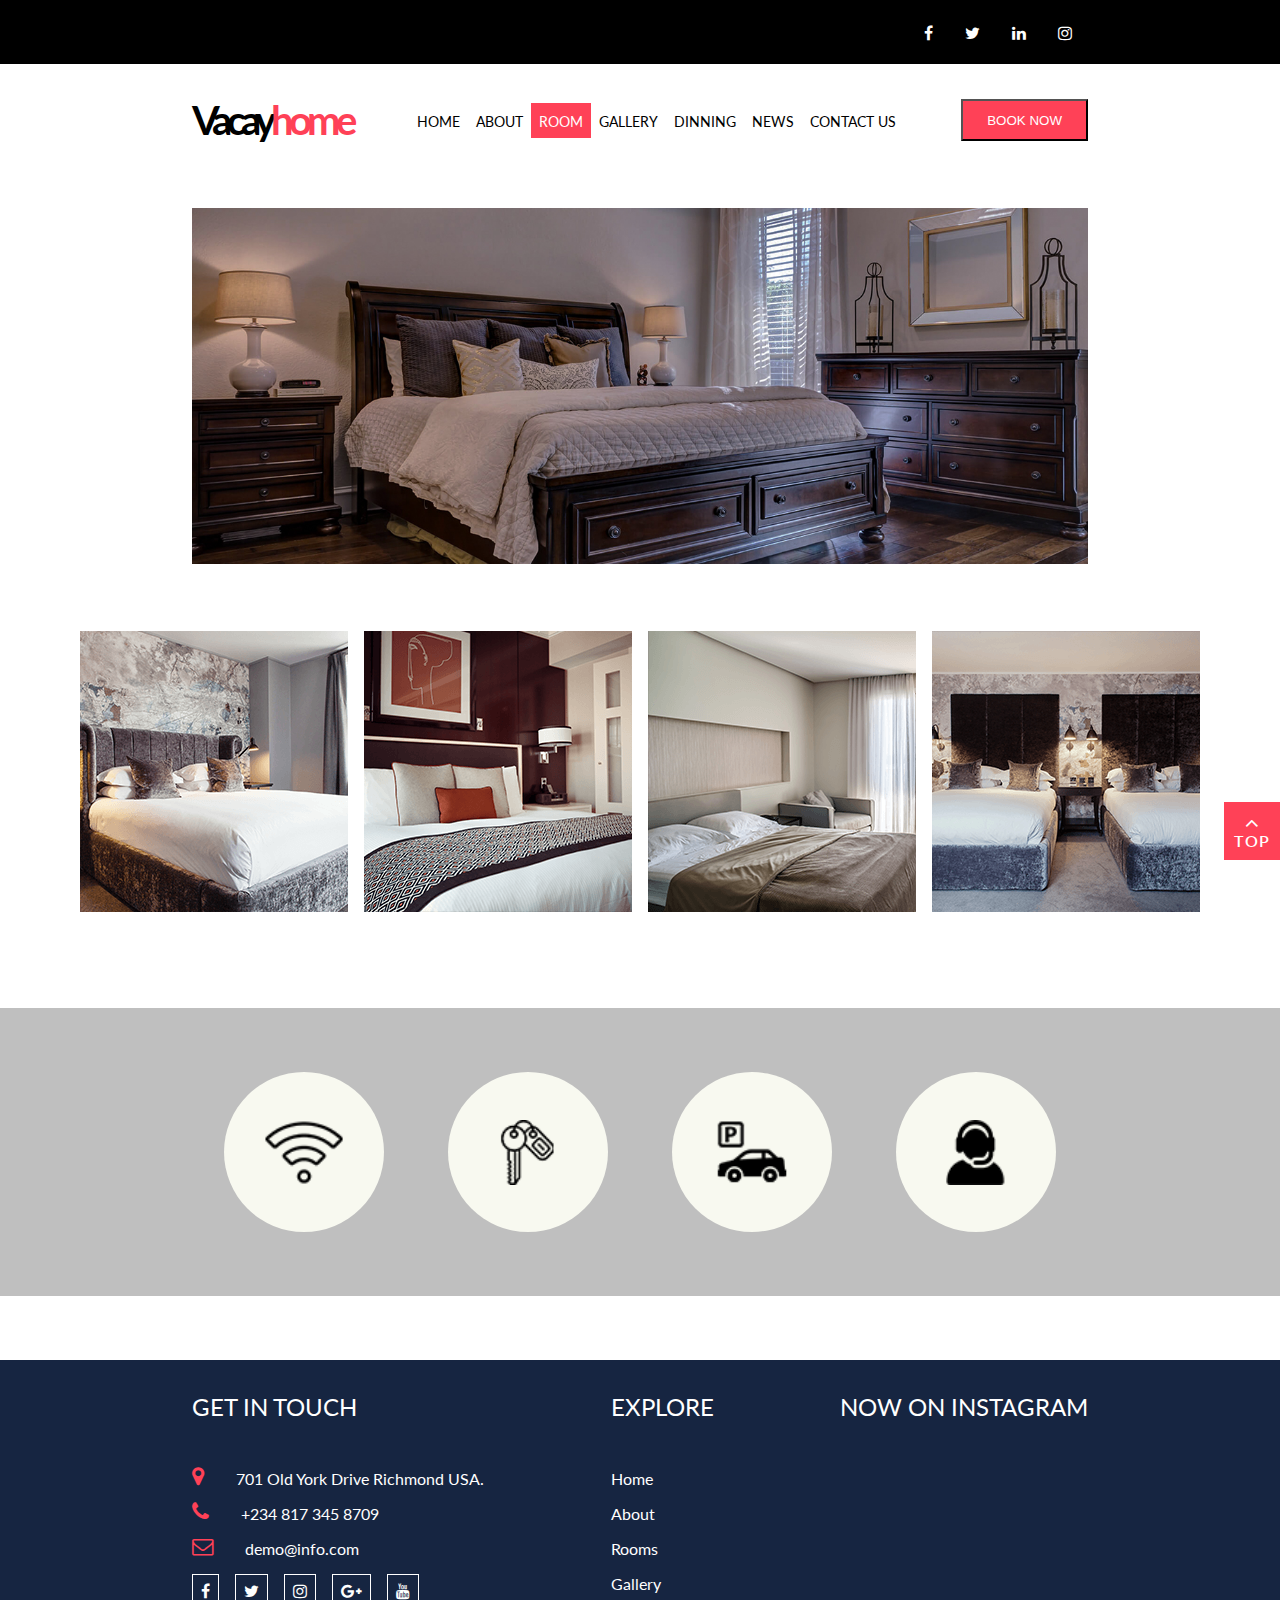
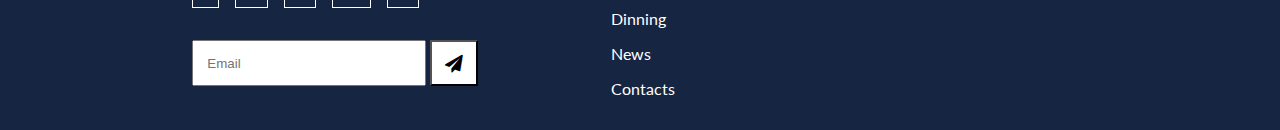
<file: pages/room.html>
<!DOCTYPE html>
<html lang="en">
<head>
  <meta charset="UTF-8">
  <meta http-equiv="X-UA-Compatible" content="IE=edge">
  <meta name="viewport" content="width=device-width, initial-scale=1.0">
  <link rel="stylesheet" href="../assets/font-awesome/css/font-awesome.min.css">
  <link rel="stylesheet" href="../css/main.css">
  <link rel="stylesheet" href="../css/room.css">
  <script src="../js/script.js" defer></script>

  <title>Room</title>
</head>
<body>

  <header id="scroll-up">

    <!-- header that contains the social-media-icons -->
    <section class="secondary-header">
      <div class="secondary-header__social-links container">
        <a href="https://facebook.com"><i class="fa fa-facebook"></i></a> 
        <a href="https://twitter.com"><i class="fa fa-twitter"></i></a>
        <a href="https://linkedin.com"><i class="fa fa-linkedin"></i></a>
        <a href="https://linkedin.com"><i class="fa fa-instagram"></i></a>

      </div>

    </section>

    <!-- main header contains main page's nav bar -->
    <section class="primary-header">
      <nav class="navbar container">
        <a href="index.html"><h2 class="brand-name">Vacay<span>home</span></h2></a>
        <ul class="nav-links nav nav-tabs">
          <li role="presentation" class="nav-item"><a href="../index.html" aria-controls="home" role="tab" data-toggle="tab">HOME</a></li>
          <li role="presentation" class="nav-item"><a href="./about.html" aria-controls="about" role="tab">ABOUT</a></li>
          <li role="presentation" class="nav-item  active"><a href="./room.html" aria-controls="room" role="tab">ROOM</a></li>
          <li role="presentation" class="nav-item"><a href="./gallery.html" aria-controls="gallery" role="tab">GALLERY</a></li>
          <li role="presentation" class="nav-item"><a href="./dinning.html" aria-controls="dinning" role="tab">DINNING</a></li>
          <li role="presentation" class="nav-item"><a href="./news.html" aria-controls="news" role="tab">NEWS</a></li>
          <li role="presentation" class="nav-item"><a href="./contact-us.html" aria-controls="contact" role="tab">CONTACT US</a></li>
        </ul>

        <div class="nav-toggler">
          <span></span>
          <span></span>
          <span></span>
        </div>
        <button class="btn btn-book">BOOK NOW</button>
      </nav>
    </section>

    <section class="hero container">
      <img src="../assets/images/banner.jpg" alt="" srcset="">
 
     </section>

    
  </header>
  <main>
    <section class="room-gallery container">
      <img src="../assets/images/room1.png" alt="" srcset="">
      <img src="../assets/images/room2.png" alt="" srcset="">
      <img src="../assets/images/room3.png" alt="" srcset="">
      <img src="../assets/images/room4.png" alt="" srcset="">

    </section>

     <!-- packages and packages cards section -->
    <section class="services container">
      <div class="services-items">
        <div class="circle">
          <img src="../assets/images/icons/wifi.png" alt="" srcset="">
        </div>
        <div class="circle">
          <img src="../assets/images/icons/key.png" alt="" srcset="">

        </div>
        <div class="circle">
          <img src="../assets/images/icons/car.png" alt="" srcset="">

        </div>
        <div class="circle">
          <img src="../assets/images/icons/user.png" alt="" srcset="">

        </div>
      
      </div>
    </section>
       
  </main>


  <!-- footer section -->
  <footer>
    <div class="container">
      <div class="get-in-touch">
        <h2>GET IN TOUCH</h2>
        <div class="map-div">
          <i class="fa fa-map-marker fa-lg"></i>
          <span>701 Old York Drive Richmond USA.</span>
        </div>
        <div class="telephone-div">
          <i class="fa fa-phone fa-lg"></i>
          <a href="tel: +234 817 345 8709">+234 817 345 8709</a>
        </div>
        <div class="email-div">
          <i class="fa fa-envelope-o fa-lg"></i>
          <a href="mailto: demo@info.com">demo@info.com</a>
        </div>
        <div class="footer-social-links">
          <a href="#"><i class="fa fa-facebook"></i></a>
          <a href="#"><i class="fa fa-twitter"></i></a>
          <a href="#"><i class="fa fa-instagram"></i></a>
          <a href="#"><i class="fa fa-google-plus"></i></a>
          <a href="#"><i class="fa fa-youtube"></i></a>

        </div>
        <span class="email-span">
          <input type="email" placeholder="Email">
          <button><i class="fa fa-paper-plane fa-lg"></i></button>
      
        </span>
         
      </div>

      <div class="explore">
        <h2>EXPLORE</h2>
        <ul>
          <li><a href="../index.html">Home</a></li>
          <li><a href="./about.html">About</a></li>
          <li><a href="./room.html">Rooms</a></li>
          <li><a href="./gallery.html">Gallery</a></li>
          <li><a href="./dinning.html">Dinning</a></li>
          <li><a href="./news.html">News</a></li>
          <li><a href="./contact-us.html">Contacts</a></li>

        </ul>
      </div>
      <div class="instagram-now">
        <h2>NOW ON INSTAGRAM</h2>
      </div>
    </div>

  </footer>

 
  <a href="#scroll-up" id="scroll-top">
    <span><i class="fa fa-angle-up fa-lg"></i></span>
    <span>TOP</span>
  </a>

 
  
</body>
</html>
</file>
<file: css/main.css>
@import url("https://fonts.googleapis.com/css2?family=Lato:ital,wght@0,100;0,300;0,400;0,700;0,900;1,300;1,400;1,700;1,900&display=swap");

html {
  font-family: "Lato", sans-serif;
  box-sizing: border-box;
  font-size: 16px;
}

*,
*:before,
*:after {
  /* font-family: "providence-bold";
  src: url("/font/providence-bold.regular.ttf"); */
  box-sizing: inherit;
}

body {
  color: #2b2b2b;
}
body,
h1,
h2,
h3,
h4,
h5,
h6,
p,
ol,
ul {
  margin: 0;
  padding: 0;
  font-weight: normal;
}

ol,
ul {
  list-style: none;
}

img {
  max-width: 100%;
  height: auto;
}

a {
  text-decoration: none;
}

.brand-name {
  font-weight: 700;
  font-size: 2.5rem;
  letter-spacing: -5px;
  color: black;
}
.brand-name span {
  color: #ff4157;
}
.container {
  padding: 2rem 3%;
}
.secondary-header .secondary-header__social-links {
  height: 5vh;
  background-color: black;
  display: flex;
  justify-content: flex-end;
  align-items: center;
}

.secondary-header__social-links i {
  color: white;
  padding: 0 1rem;
}

.secondary-header__social-links:hover {
  color: #ff4157;
}

.primary-header .navbar {
  display: flex;
  align-items: center;
  justify-content: space-between;
  position: relative;
  /* width: 100%; */
}

.nav-toggler {
  display: flex;
  flex-direction: column;
  justify-content: flex-end;
  margin-left: auto;
}

.nav-toggler span {
  background-color: black;
  width: 1.3rem;
  margin: 0.1em;
  height: 4px;
}

.navbar .nav-links {
  display: none;
}
.navbar .nav-links.nav-active li {
  padding: 0.2em 0.4em;
}

.navbar .nav-links.nav-active {
  display: flex;
  flex-direction: column;
  position: absolute;
  top: 5rem;
  left: 0rem;
  background-color: blanchedalmond;
}

.nav-links.nav-active li {
  margin: 1em 0;
}

.navbar .nav-item a {
  color: black;
}

.navbar .nav-item a:hover {
  color: white;
}

.navbar .nav-item:hover {
  color: #fff;
  background-color: #ff4157;
}

.nav-item.active {
  background-color: #ff4157;
}

.nav-item.active a {
  color: white;
}
.nav-item.active a:hover {
  color: white;
  background-color: #ff4157;
}

.navbar .btn {
  background-color: #ff4157;
  color: white;
  padding: 0.7rem 1.5rem;
}

.carousel {
  background-image: url("../assets/images/banner2.jpg");
  height: 40vh;
}

.services .circle {
  height: 10rem;
  width: 10rem;
  border-radius: 50%;
  background-color: #f8f9f0;
  margin: 2rem;
  display: flex;
  justify-content: center;
  align-items: center;
}

.services .circle img {
  width: 5rem;
  margin: 0 auto;
  /* height: auto; */
}

.services .services-items {
  display: flex;
  justify-content: center;
  flex-wrap: wrap;
}

.gallery .gallery-images {
  display: flex;
  flex-wrap: wrap;
  row-gap: 2rem;
  column-gap: 2em;
  justify-content: center;
  align-items: center;
}

.choose-package {
  background-image: url("../assets/images/vacation-banner.png");
  background-repeat: no-repeat;
  background-size: cover;
  height: 100%;
  margin: 2rem 0;
  color: white;
}

.choose-package__description {
  font-weight: 400;
  font-size: 1.5rem;
  padding-top: 4rem;
}

.choose-package__description .btn {
  background-color: #ff4157;
  padding: 0.5rem 2rem;
  margin-top: 2rem;
  color: white;
}

.choose-package__description h2,
p {
  margin-top: 1.5rem;
}

.overview-container-1 {
  display: flex;
  justify-content: center;
  flex-wrap: wrap;
  margin-bottom: 2rem;
  column-gap: 1rem;
}

.overview-container-2 {
  display: flex;
  justify-content: center;
  flex-wrap: wrap;
  margin-bottom: 2rem;
  column-gap: 1rem;
}
.overview-container__main-card {
  display: flex;
  justify-content: center;
  column-gap: 1rem;
  flex-wrap: wrap;
  margin-bottom: 1rem;
}

.overview-container__main-card .overview__cards--card__btn {
  padding: 0.5em 1.5em;
  margin-top: 2em;
}
.overview-container__sub-card .card-title {
  margin-top: 1em;
}

.testimonial {
  padding: 2rem;
}
.testimonial__testimonial-content {
  background-color: black;
  color: white;
  border-radius: 1rem;
}

.testimonial-content--paragraph-div {
  padding: 1.5em;
}

.testimonial-content--paragraph-div p {
  font-weight: 400;
  font-size: 1.5rem;
  text-align: center;
}

.testimonial__user-info {
  display: flex;
  background-color: #ff4157;
  padding: 1rem;

  border-radius: 1rem;
}

.testimonial__user-info img {
  margin-right: 1rem;
}
.blog-container {
  display: flex;
  flex-wrap: wrap;
  flex-direction: column;
}
.blog-container .blog-container__posts {
  display: flex;
  flex-wrap: wrap;
  column-gap: 2rem;
  margin-top: 1.5em;
}

.blog-container__posts:not(:last-child) {
  margin-bottom: 5em;
}

.blog-post h3 {
  margin: 1rem 0;
}
/* .blog-post .blog-activities {
  display: flex;
  align-items: center;
} */

.blog-activities span {
  margin-right: 1em;
}

.blog-activities span i {
  margin-right: 0.5em;
}

.blog-activities .blog-post__btn {
  padding: 0.7em 1.5em;
  margin-top: 2em;
}

.blog-activities .paragraph-2 {
  width: 100%;
}

.get-in-touch div {
  display: flex;
  margin-top: 1em;
}

footer .container {
  display: flex;
  flex-wrap: wrap;
  justify-content: space-between;
  row-gap: 4em;
}

footer {
  background-color: #162541;
  color: white;
}
.map-div i,
.email-div i,
.telephone-div i {
  color: #ff4157;
  margin-right: 1.5em;
  cursor: pointer;
}

footer h2 {
  margin-bottom: 2em;
}
footer a {
  color: white;
  text-decoration: none;
}

.footer-social-links {
  display: flex;
  margin: 2em 0;
}

.footer-social-links a i {
  margin-right: 1em;
  color: white;
  border: 1px solid white;
  padding: 0.5em;
}

.footer-social-links a i:hover {
  color: #ff4157;
  border: 1px solid #ff4157;
}
input[type="email"] {
  padding: 1em;
  width: 80%;
}

/* .email-span {
  position: relative;
} */
.email-span button {
  display: inline-block;
  padding: 1em;
  background-color: white;
  margin-right: initial;
}

.explore ul li {
  margin-top: 1em;
}

.explore ul li a {
  cursor: pointer;
}

.explore ul li a:hover {
  color: #ff4157;
}

#scroll-top {
  background: #ff4157;
  bottom: 40px;
  color: #fff;
  padding: 10px;
  position: fixed;
  right: 0;
  text-align: center;
  z-index: 9999;
  font-weight: 600;
  letter-spacing: 1px;
  cursor: pointer;
}

.scroll-top span {
  display: inline-block;
}

/* #scroll-top.showBtn {
  display: none;
} */

#scroll-top span {
  display: block;
}

.show-scroll-top {
  opacity: 1;
}

.hide-scroll-top {
  opacity: 0;
}

@media screen and (min-width: 768px) {
  .container {
    padding: 2rem max(3%, 15%);
  }

  .navbar {
    flex-wrap: wrap;
  }
  .navbar .nav-links {
    display: flex;
    justify-content: space-between;
    align-items: center;
    width: 100%;
    order: 2;
  }

  .nav-links.nav-active {
    display: flex;
    flex-direction: row;
  }

  .navbar .nav-item {
    padding: 0.5em;
  }

  .navbar .nav-item a {
    font-size: 0.9em;
  }

  .nav-toggler {
    display: none;
  }

  .navbar .btn {
    position: initial;
  }
  .choose-package {
    height: 40vh;
  }

  .overview-container__main-card {
    flex-wrap: nowrap;
    justify-content: space-between;
  }
  /* .overview-container-1,
  .overview-container-2,
  .overview-container__main-card {
    flex-wrap: wrap;
  } */

  .overview-container__sub-card .card-title {
    margin-top: initial;
  }

  .blog-container .blog-container__posts {
    flex-wrap: wrap;
  }

  .blog-container__posts:not(:last-child) {
    margin-bottom: initial;
  }

  .testimonial-content--paragraph-div {
    padding: 2rem 4rem;
  }

  .testimonial__user-info {
    padding: 1rem 4rem;
  }

  footer .container {
    flex-wrap: wrap;
  }
}

@media screen and (min-width: 1200px) {
  /* .container {
    padding: 2rem max(3%, 20%);
  } */

  .navbar {
    display: flex;
    flex-wrap: nowrap;
    justify-content: space-between;
  }
  .navbar .nav-links {
    display: flex;
    align-items: center;
    width: initial;
  }

  .navbar .nav-item {
    padding: 0.5em;
  }

  .navbar .nav-item a {
    font-size: 0.9em;
  }

  .navbar .btn-book {
    position: initial;
    order: 2;
  }

  .choose-package {
    height: 30vh;
  }

  .overview-container__main-card {
    justify-content: space-between;
  }
  .overview-container-1,
  .overview-container-2,
  .overview-container__main-card {
    flex-wrap: nowrap;
  }

  .overview-container__sub-card .card-title {
    margin-top: initial;
  }

  .blog-container .blog-container__posts {
    flex-wrap: nowrap;
  }

  .blog-container__posts:not(:last-child) {
    margin-bottom: initial;
  }

  .testimonial-content--paragraph-div {
    padding: 2rem 4rem;
  }

  .testimonial__user-info {
    padding: 1rem 4rem;
  }

  footer .container {
    flex-wrap: nowrap;
  }
}
</file>
<file: css/about.css>
.hero {
  background-repeat: no-repeat;
  margin: 0 auto;
}

.about__container-flex {
  display: flex;
  flex-wrap: wrap;
  justify-content: center;
  column-gap: 2rem;
  margin: 5em 0;
}

.about__container-flex h1 {
  flex-grow: 1;
  flex-basis: 50%;
  align-self: flex-start;
  font-weight: 600;
  font-size: 2.5rem;
}

.about__container-flex h1 span {
  display: inline-block;
}

.about__container-flex .about-description {
  flex-grow: 1;
  flex-basis: 50%;
  padding: 0;
}

.about__container-flex li::before {
  content: "\f105";
}

/* footer */

footer .container {
  display: flex;
  flex-wrap: wrap;
  justify-content: space-between;
  row-gap: 4em;
}

footer {
  background-color: #162541;
  color: white;
}
.map-div i,
.email-div i,
.telephone-div i {
  color: #ff4157;
  margin-right: 1.5em;
  cursor: pointer;
}

footer h2 {
  margin-bottom: 2em;
}
footer a {
  color: white;
  text-decoration: none;
}

.footer-social-links {
  display: flex;
  margin: 2em 0;
}

.footer-social-links a i {
  margin-right: 1em;
  color: white;
  border: 1px solid white;
  padding: 0.5em;
}

.footer-social-links a i:hover {
  color: #ff4157;
  border: 1px solid #ff4157;
}
input[type="email"] {
  padding: 1em;
  width: 80%;
}

/* .email-span {
  position: relative;
} */
.email-span button {
  display: inline-block;
  padding: 1em;
  background-color: white;
  margin-right: initial;
}

.explore ul li {
  margin-top: 1em;
}

.explore ul li a {
  cursor: pointer;
}

.explore ul li a:hover {
  color: #ff4157;
}

@media screen and (min-width: 767px) {
  /* .hero {
    height: 40vh;
    margin: 0 auto;
  } */

  .about__container-flex {
    padding: 2rem;
    flex-wrap: wrap;
  }

  .about__container-flex .about-description {
    padding: 0 2em;
  }

  .about__container-flex h1 span {
    display: inline-block;
  }

  footer .container {
    flex-wrap: wrap;
  }
}

@media screen and (min-width: 1200px) {
  .hero {
    height: 40vh;
    margin: 0 auto;
  }

  .about__container-flex h1 span {
    display: block;
  }

  .about__container-flex {
    padding: 4em;
    column-gap: 1em;
    flex-wrap: nowrap;
  }

  .about__container-flex .about-description {
    padding: 0 2em;
  }

  footer .container {
    flex-wrap: nowrap;
  }
}
</file>
<file: css/contact-us.css>
.contact__container {
  display: flex;
  flex-wrap: wrap;
  justify-content: center;
  column-gap: 2em;
}

.contact-us {
  flex-basis: 100%;
}
.send-message {
  flex-basis: 100%;
}
.contact-us span:not(:first-child) {
  display: block;
  text-align: right;
}

.send-message input {
  padding: 0.7em;
  margin: 0.5em 0;
  width: 100%;
}

.send-message textarea {
  margin: 0.5em 0;
  width: 100%;
}

.send-message .submitBtn {
  width: initial;
}

.contact-us span a {
  text-decoration: none;
  color: inherit;
}

.contact-us i {
  color: #fff;
  background-color: tomato;
  border-radius: 50%;
  padding: 0.5em;
  margin: 0.5em;
}

@media screen and (min-width: 768px) {
  .contact__container {
    flex-wrap: wrap;
  }
}

@media screen and (min-width: 1200px) {
  .contact__container {
    flex-wrap: nowrap;
  }
  .contact-us {
    flex-basis: 45%;
  }
  .send-message {
    flex-basis: 45%;
  }
}
</file>
<file: css/dinning.css>
.dinning__container {
  display: flex;
  flex-wrap: wrap;
  column-gap: 2rem;
}

.dinning__container a {
  text-decoration: none;
  color: inherit;
}

.dinning-main {
  flex-basis: 100%;
}
.dinning-aside {
  flex-basis: 100%;
}

.dinning-main p {
  margin: 2.5em 0;
}

.dinning-main h1 {
  margin-bottom: 0.5em;
}

.dinning-main img {
  margin-top: 1em;
}

.dinning-main small span {
  color: #ff4157;
}

.dinning-main form h2 {
  margin-bottom: 0.5em;
}

.dinning-main form input {
  padding: 0.5em;
  width: 100%;
  margin: 0.5em 0;
}

.dinning-main form textarea {
  width: 100%;
  margin: 0.5em 0;
  height: auto;
}

.dinning-main form .submitBtn {
  width: auto;
}

.dinning-aside h2 {
  margin-top: 1.5em;
  margin-bottom: 0.5em;
  border-bottom: 1px solid #ff4157;
  padding-bottom: 0.4em;
}

.dinning-aside li {
  padding: 0.6em 0;
}

.dinning-aside li a:hover {
  color: #ff4157;
}

@media screen and (min-width: 768px) {
  .dinning__container {
    flex-wrap: wrap;
  }
}

@media screen and (min-width: 1200px) {
  .dinning__container {
    flex-wrap: nowrap;
  }

  .dinning-main {
    flex-basis: 75%;
  }
  .dinning-aside {
    flex-basis: 25%;
  }
}
</file>
<file: css/gallery.css>
.gallery-hero {
  display: flex;
  justify-content: center;
  padding: 0;
}

.gallery {
  display: grid;
  grid-gap: none;
}

.gallery figure {
  padding: 0;
  margin: 0;
}
.gallery__img {
  width: 100%;
  height: 100%;
  object-fit: cover;
}

.gallery__item--1 {
  grid-column-start: 1;
  grid-column-end: 3;
  grid-row-start: 1;
  grid-row-end: 3;
}

.gallery__item--2 {
  grid-column-start: 3;
  grid-column-end: 5;
  grid-row-start: 1;
  grid-row-end: 3;
}

.gallery__item--3 {
  grid-column-start: 6;
  grid-column-end: 7;
  grid-row-start: 1;
  grid-row-end: 5;
}

.gallery__item--4 {
  grid-column-start: 1;
  grid-column-end: 3;
  grid-row-start: 3;
  grid-row-end: 5;
}

.gallery__item--5 {
  grid-column-start: 3;
  grid-column-end: 5;
  grid-row-start: 3;
  grid-row-end: 5;
}

.gallery__item--6 {
  grid-column-start: 3;
  grid-column-end: 5;
  grid-row-start: 5;
  grid-row-end: 6;
}

.gallery__item--7 {
  grid-column-start: 1;
  grid-column-end: 3;
  grid-row-start: 5;
  grid-row-end: 6;
}

.gallery__item--8 {
  grid-column-start: 3;
  grid-column-end: 5;
  grid-row-start: 5;
  grid-row-end: 6;
}

@media screen and (min-width: 768px) {
  .gallery-hero {
    padding: 0 1rem;
  }
}

@media screen and (min-width: 1200px) {
  .gallery-hero {
    padding: 0 5rem;
  }
}
</file>
<file: css/room.css>
.container {
  padding: 1rem;
}

.room-gallery {
  display: flex;
  justify-content: center;
  flex-wrap: wrap;
  column-gap: 1em;
  row-gap: 1em;
}

.services {
  background-color: rgba(0, 0, 0, 0.25);
  margin: 4em 0;
}

@media screen and (min-width: 768px) {
  .container {
    padding: 2rem max(3%, 10%);
  }
}

@media screen and (min-width: 1200px) {
  .container {
    padding: 2rem max(3%, 15%);
  }
  .room-gallery {
    flex-wrap: nowrap;
  }
}
</file>
